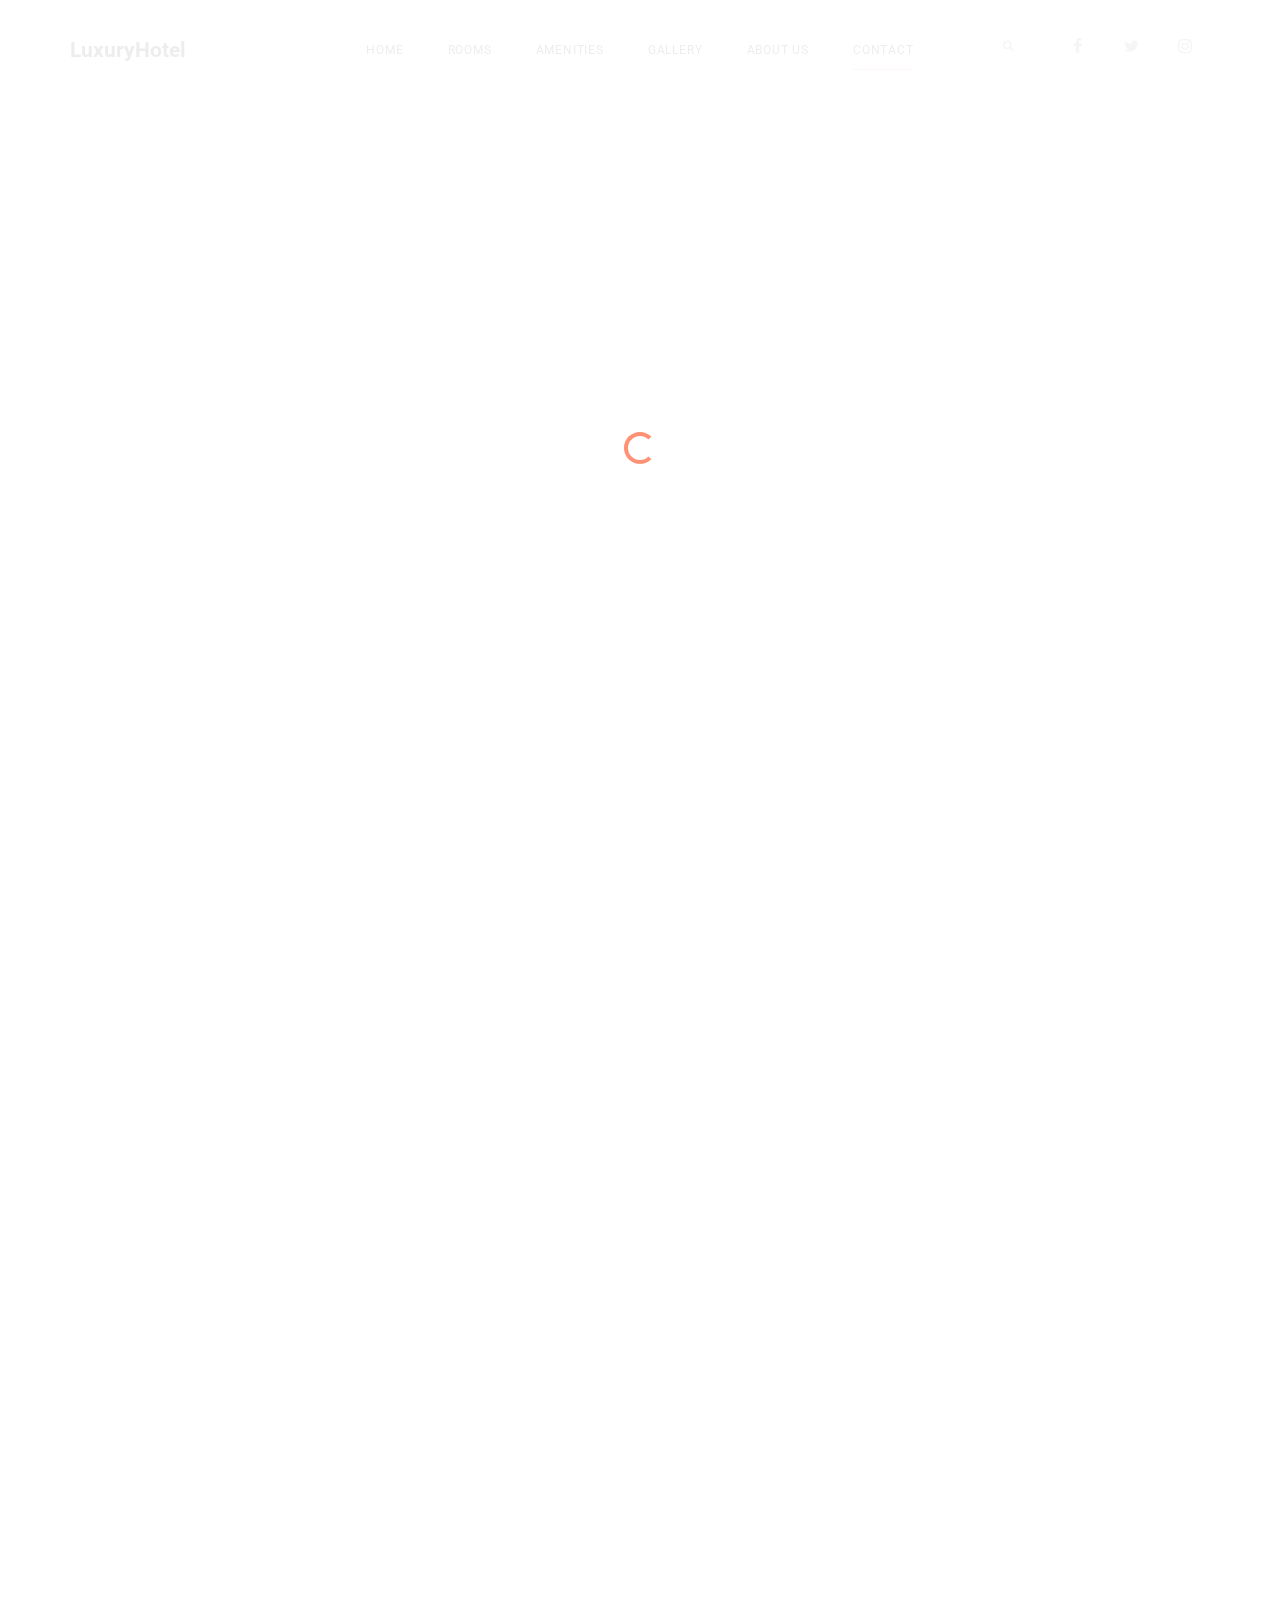
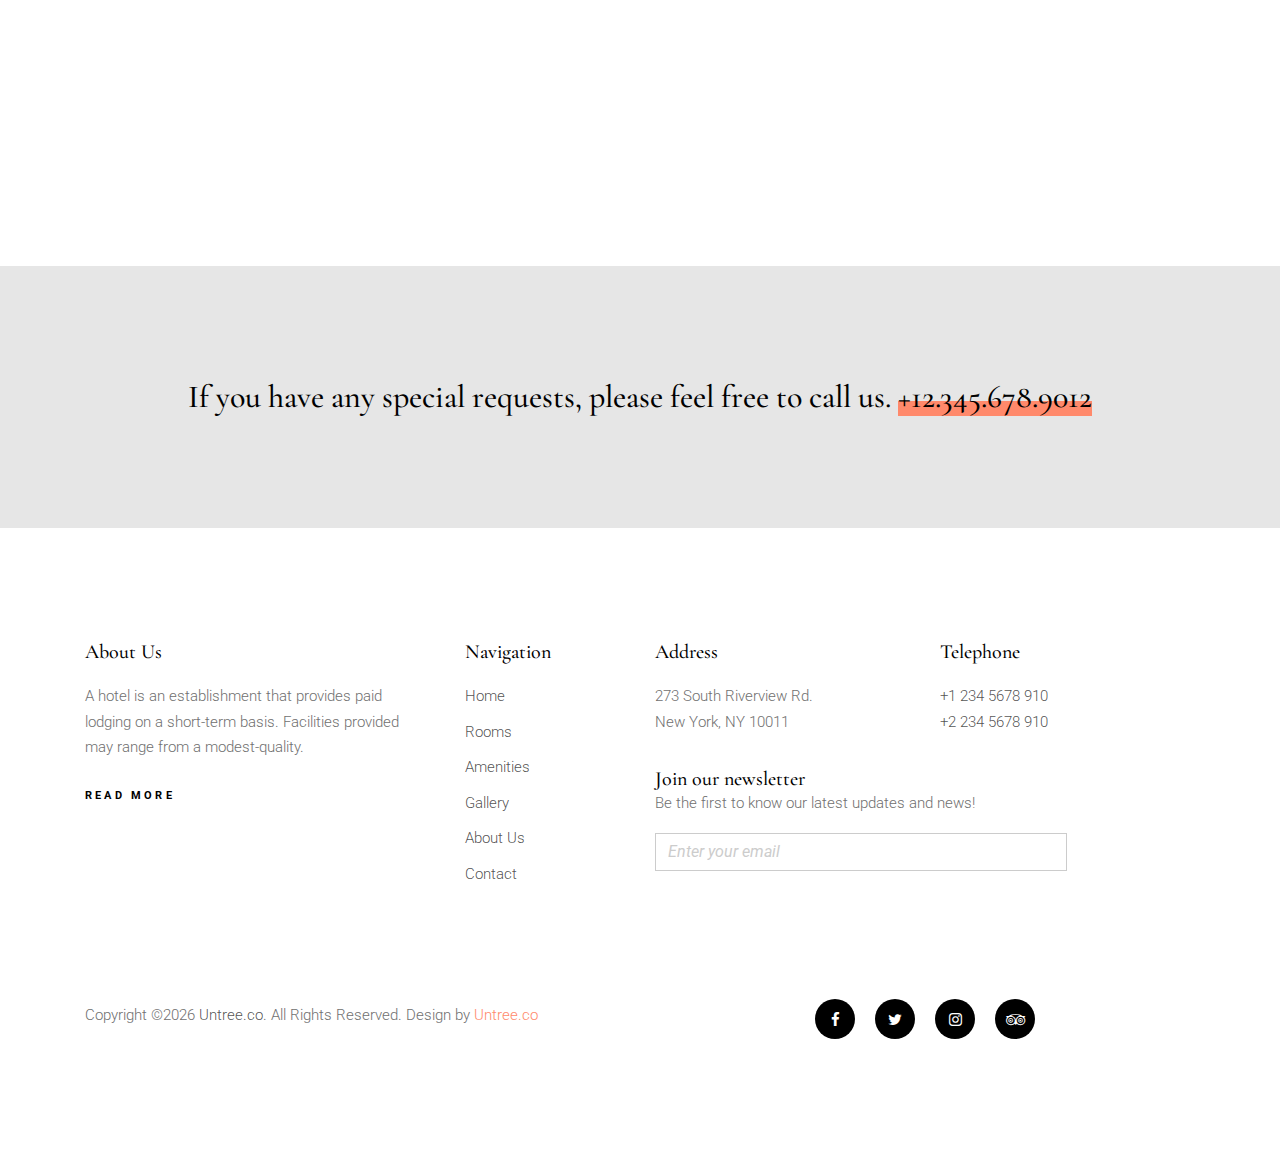
<file: contact.html>
<!-- /*
* Template Name: LuxuryHotel
* Template Author: Untree.co
* Tempalte URI: https://untree.co/
* License: https://creativecommons.org/licenses/by/3.0/
*/ -->
<!doctype html>
<html lang="en">

<head>
  <meta charset="utf-8">
  <meta name="viewport" content="width=device-width, initial-scale=1, shrink-to-fit=no">
  <meta name="author" content="Untree.co">
  <link rel="shortcut icon" href="favicon.png">

  <meta name="description" content="" />
  <meta name="keywords" content="" />

    <link href="https://fonts.googleapis.com/css?family=Cormorant+Garamond:400,500i,700|Roboto:300,400,500,700&display=swap" rel="stylesheet">

    <link rel="stylesheet" href="css/vendor/icomoon/style.css">
    <link rel="stylesheet" href="css/vendor/owl.carousel.min.css">
    <link rel="stylesheet" href="css/vendor/aos.css">
    <link rel="stylesheet" href="css/vendor/animate.min.css">
    <link rel="stylesheet" href="css/vendor/bootstrap.css">
    <link rel="stylesheet" href="css/vendor/jquery.fancybox.min.css">

    <!-- Theme Style -->
    <link rel="stylesheet" href="css/style.css">

    <title>LuxuryHotel Free HTML Template by Untree.co</title>
  </head>
  <body>
    
    <div id="untree_co--overlayer"></div>
    <div class="loader">
      <div class="spinner-border text-primary" role="status">
        <span class="sr-only">Loading...</span>
      </div>
    </div>

    
    <nav class="untree_co--site-mobile-menu">
      <div class="close-wrap d-flex">
        <a href="#" class="d-flex ml-auto js-menu-toggle">
          <span class="close-label">Close</span>
          <div class="close-times">
            <span class="bar1"></span>
            <span class="bar2"></span>
          </div>
        </a>
      </div>
      <div class="site-mobile-inner"></div>
    </nav>


    <div class="untree_co--site-wrap">

      <nav class="untree_co--site-nav dark js-sticky-nav">
        <div class="container d-flex align-items-center">
          <div class="logo-wrap">
            <a href="index.html" class="untree_co--site-logo">LuxuryHotel</a>
          </div>
          <div class="site-nav-ul-wrap text-center d-none d-lg-block">
            <ul class="site-nav-ul js-clone-nav">
              <li><a href="index.html">Home</a></li>
              <li class="has-children">
                <a href="rooms.html">Rooms</a>
                <ul class="dropdown">
                  <li class="has-children">
                    <a href="#">King Bedroom</a>
                    <ul class="dropdown">
                      <li>
                        <a href="#">King Bedroom</a>
                      </li>
                      <li>
                        <a href="#">Queen &amp; Double Bedroom</a>
                      </li>
                      <li>
                        <a href="#">Le Voila Suite</a>
                      </li>
                    </ul>
                  </li>
                  <li>
                    <a href="#">Queen &amp; Double Bedroom</a>
                  </li>
                  <li>
                    <a href="#">Le Voila Suite</a>
                  </li>
                </ul>
              </li>
              <li><a href="amenities.html">Amenities</a></li>
              <li><a href="gallery.html">Gallery</a></li>
              <li><a href="about.html">About Us</a></li>
              <li class="active"><a href="contact.html">Contact</a></li>
            </ul>
          </div>
          <div class="icons-wrap text-md-right">

            <ul class="icons-top d-none d-lg-block">
              <li class="mr-4">
                <a href="#" class="js-search-toggle"><span class="icon-search2"></span></a>
              </li>
              <li>
                <a href="#"><span class="icon-facebook"></span></a>
              </li>
              <li>
                <a href="#"><span class="icon-twitter"></span></a>
              </li>
              <li>
                <a href="#"><span class="icon-instagram"></span></a>
              </li>
            </ul>

            <!-- Mobile Toggle -->
            <a href="#" class="d-block d-lg-none burger js-menu-toggle" data-toggle="collapse" data-target="#main-navbar">
              <span></span>
            </a>
          </div>
        </div>
      </nav>

      <main class="untree_co--site-main">
        

        <div class="untree_co--site-hero inner-page bg-light" style="background-color: #fff;">
          <div class="container">
            <div class="row align-items-center">
              <div class="col-md-9">
                <div class="site-hero-contents" data-aos="fade-up">
                  <h1 class="hero-heading">Contact Us</h1>
                  <div class="sub-text w-75">
                    <p>Facilities provided may range from a modest-quality mattress in a small room to large suites with bigger.</p>
                  </div>
                </div>
              </div>
            </div>
          </div>
        </div>
        
        <div class="untree_co--site-section">
          <div class="container">
            
              <div class="row">
                <div class="col-12" data-aos="fade-up">
                  <h2 class="display-4 mb-5">Fill the form</h2>
                </div>
                <div class="col-md-6 mb-5 mb-md-0" data-aos="fade-up" data-aos-delay="100">
                  
                  <form action="#">
                    <div class="form-group">
                      <label for="name">Your Name *</label>
                      <input type="text" class="form-control" id="name">
                    </div>
                    <div class="form-group">
                      <label for="email2">Your Email *</label>
                      <input type="text" class="form-control" id="email2">
                    </div>
                    <div class="form-group">
                      <label for="subject">Subject</label>
                      <input type="text" class="form-control" id="subject">
                    </div>
                    <div class="form-group">
                      <label for="message">Message *</label>
                      <textarea name="message" class="form-control" id="message" cols="30" rows="10"></textarea>
                    </div>
                    <div class="form-group">
                      <input type="submit" value="Send" class="btn btn-black px-5 text-white">
                    </div>
                  </form>
                </div>
                <div class="col-md-4 ml-auto"  data-aos="fade-up" data-aos-delay="200">
                  <div class="media-29190">
                    <span class="label">Email</span>
                    <p><a href="#">info@Untree.co</a></p>
                  </div>
                  <div class="media-29190">
                    <span class="label">Phone</span>
                    <p><a href="#">+30 931 3829 399</a></p>
                  </div>
                  <div class="media-29190">
                    <span class="label">Address</span>
                    <p>273 South Riverview Rd. New York, NY 10011</p>
                  </div>
                  <div class="media-29190">
                    <span class="label">Social</span>
                    <ul class="icons-top icons-dark">
                      <li>
                        <a href="#"><span class="icon-facebook"></span></a>
                      </li>
                      <li>
                        <a href="#"><span class="icon-twitter"></span></a>
                      </li>
                      <li>
                        <a href="#"><span class="icon-instagram"></span></a>
                      </li>
                      <li>
                        <a href="#"><span class="icon-tripadvisor"></span></a>
                      </li>
                    </ul>
                  </div>
                </div>

              </div>
            
          </div>
        </div>

        <div class="untree_co--site-section py-5 bg-body-darker cta">
          <div class="container">
            <div class="row">
              <div class="col-12 text-center">
                <h3 class="m-0 p-0">If you have any special requests, please feel free to call us. <a href="tel://+123456789012">+12.345.678.9012</a></h3>
              </div>
            </div>
          </div>
        </div>

      </main>
      <footer class="untree_co--site-footer">

        <div class="container">
          <div class="row">
            <div class="col-md-4 pr-md-5">
              <h3>About Us</h3>
              <p>A hotel is an establishment that provides paid lodging on a short-term basis. Facilities provided may range from a modest-quality.</p>
              <p><a href="#" class="readmore">Read more</a></p>
            </div>
            <div class="col-md-8 ml-auto">
              <div class="row">
                <div class="col-md-3">
                  <h3>Navigation</h3>
                  <ul class="list-unstyled">
                    <li><a href="#">Home</a></li>
                    <li><a href="#">Rooms</a></li>
                    <li><a href="#">Amenities</a></li>
                    <li><a href="#">Gallery</a></li>
                    <li><a href="#">About Us</a></li>
                    <li><a href="#">Contact</a></li>
                  </ul>
                </div>
                <div class="col-md-9 ml-auto">
                  <div class="row mb-3">
                    <div class="col-md-6">
                      <h3>Address</h3>
                      <address>273 South Riverview Rd. <br> New York, NY 10011</address>
                    </div>
                    <div class="col-md-6">
                      <h3>Telephone</h3>
                      <p>
                        <a href="#">+1 234 5678 910</a> <br>
                        <a href="#">+2 234 5678 910</a>
                      </p>
                    </div>
                  </div>

                  <h3 class="mb-0">Join our newsletter</h3>
                  <p>Be the first to know our latest updates and news!</p>
                  <form action="#" method="" class="form-subscribe">
                    <div class="form-group d-flex">
                      <input type="email" class="form-control mr-2" placeholder="Enter your email">
                      <input type="submit" value="Subscribe" class="btn btn-black px-4 text-white">
                    </div>
                  </form>
                </div>
                
              </div>
            </div>
          </div>
          <div class="row mt-5 pt-5 align-items-center">
            <div class="col-md-6 text-md-left">
              <!-- Link back to Untree.co can't be removed. Template is licensed under CC BY 3.0. If you purchased a license you can remove this. -->
              <p>
                Copyright &copy;<script>document.write(new Date().getFullYear());</script> <a href="index.html">Untree.co</a>. All Rights Reserved. Design by <a href="https://untree.co/" target="_blank" class="text-primary">Untree.co</a>
              </p>
            <!-- Link back to Untree.co can't be removed. Template is licensed under CC BY 3.0. If you purchased a license you can remove this. -->
            </div>
            <div class="col-md-6 text-md-right">
              <ul class="icons-top icons-dark">
              <li>
                <a href="#"><span class="icon-facebook"></span></a>
              </li>
              <li>
                <a href="#"><span class="icon-twitter"></span></a>
              </li>
              <li>
                <a href="#"><span class="icon-instagram"></span></a>
              </li>
              <li>
                <a href="#"><span class="icon-tripadvisor"></span></a>
              </li>
            </ul>

            </div>
          </div>
        </div>
        
      </footer>
    </div>
    <!-- Search -->
    <div class="search-wrap">
      <a href="#" class="close-search js-search-toggle">
        <span>Close</span>
      </a>
      <div class="container">
        <div class="row justify-content-center align-items-center text-center">
          <div class="col-md-12">
            <form action="#">
              <input type="search" name="s" id="s" placeholder="Type a keyword and hit enter..."  autocomplete="false">
            </form>    
          </div>
        </div>
      </div>
    </div>

    <script src="js/vendor/jquery-3.3.1.min.js"></script>
    <script src="js/vendor/popper.min.js"></script>
    <script src="js/vendor/bootstrap.min.js"></script>

    <script src="js/vendor/owl.carousel.min.js"></script>
    
    <script src="js/vendor/jarallax.min.js"></script>
    <script src="js/vendor/jarallax-element.min.js"></script>
    <script src="js/vendor/ofi.min.js"></script>

    <script src="js/vendor/aos.js"></script>

    <script src="js/vendor/jquery.lettering.js"></script>
    <script src="js/vendor/jquery.sticky.js"></script>

    <script src="js/vendor/jquery.fancybox.min.js"></script>

    <script src="js/vendor/TweenMax.min.js"></script>
    <script src="js/vendor/ScrollMagic.min.js"></script>
    <script src="js/vendor/scrollmagic.animation.gsap.min.js"></script>
    <script src="js/vendor/debug.addIndicators.min.js"></script>


    <script src="js/main.js"></script>
  </body>
</html>
</file>
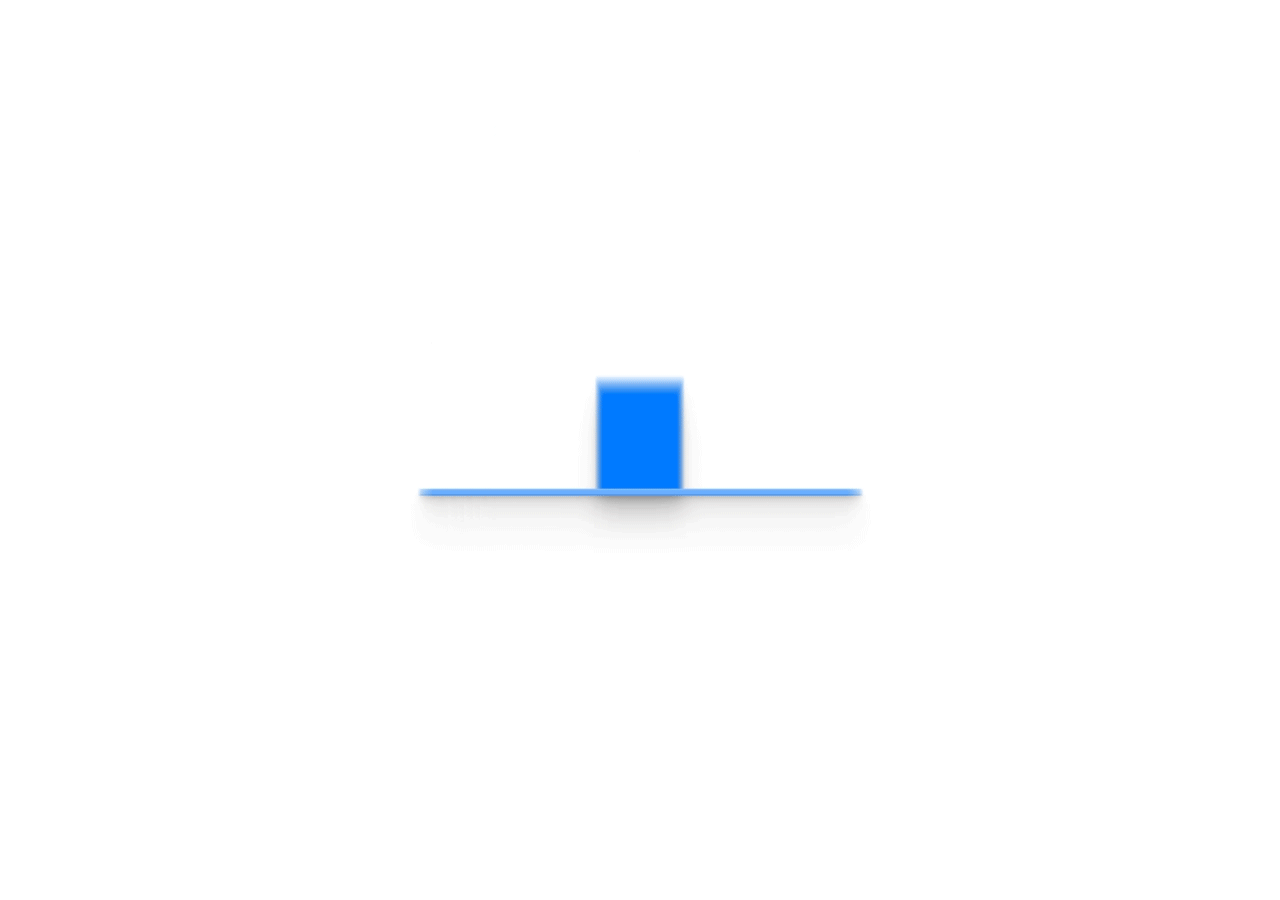
<file: src/static/main-page.html>
<!DOCTYPE html>
<html lang="en">
<head>
    <meta charset="UTF-8">
    <meta name="viewport" content="width=device-width, initial-scale=1.0">
    <title>Document</title>
    <link rel="stylesheet" href="/src/style/main-page.css">
</head>
<body>
    <img src="/Images/hotel.gif">
</body>
</html>
</file>
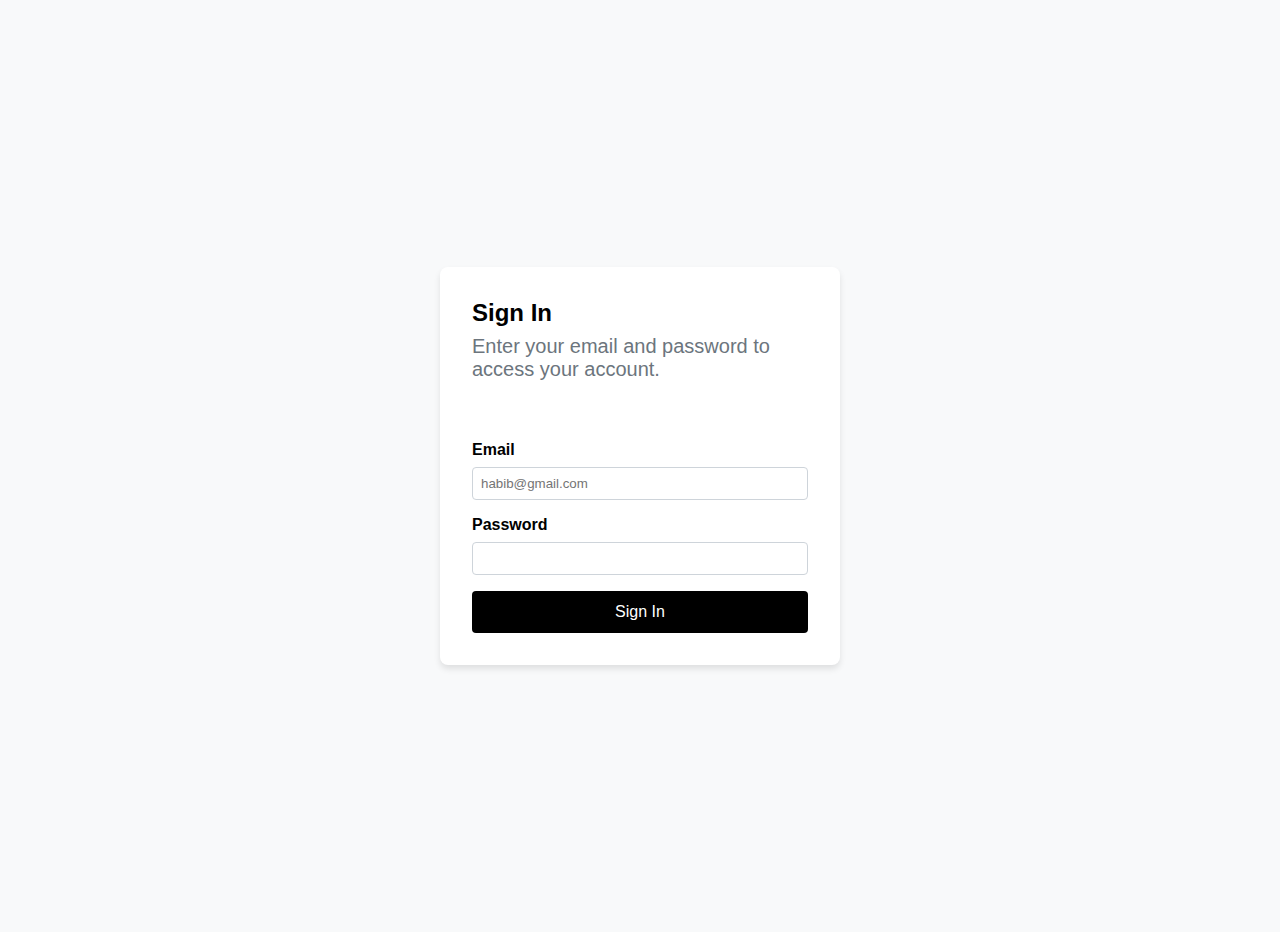
<file: src/static/sign-in-page.html>
<!DOCTYPE html>
<html lang="en">
<head>
  <meta charset="UTF-8">
  <meta name="viewport" content="width=device-width, initial-scale=1.0">
  <title>Sign In</title>
<link rel="stylesheet" href="/src/style/sign-in-page.css">
</head>
<body>
  <div class="container">
    <div class="card">
      <div class="card-header">
        <h2>Sign In</h2>
        <p>Enter your email and password to access your account.</p>
      </div>
      <div class="card-content">
        <div class="form-group">
          <label for="email">Email</label>
          <input id="email" type="email" placeholder="habib@gmail.com" />
        </div>
        <div class="form-group">
          <label for="password">Password</label>
          <input id="password" type="password" />
        </div>
        <button type="submit">Sign In</button>
      </div>
    </div>
  </div>
</body>
</html>
</file>
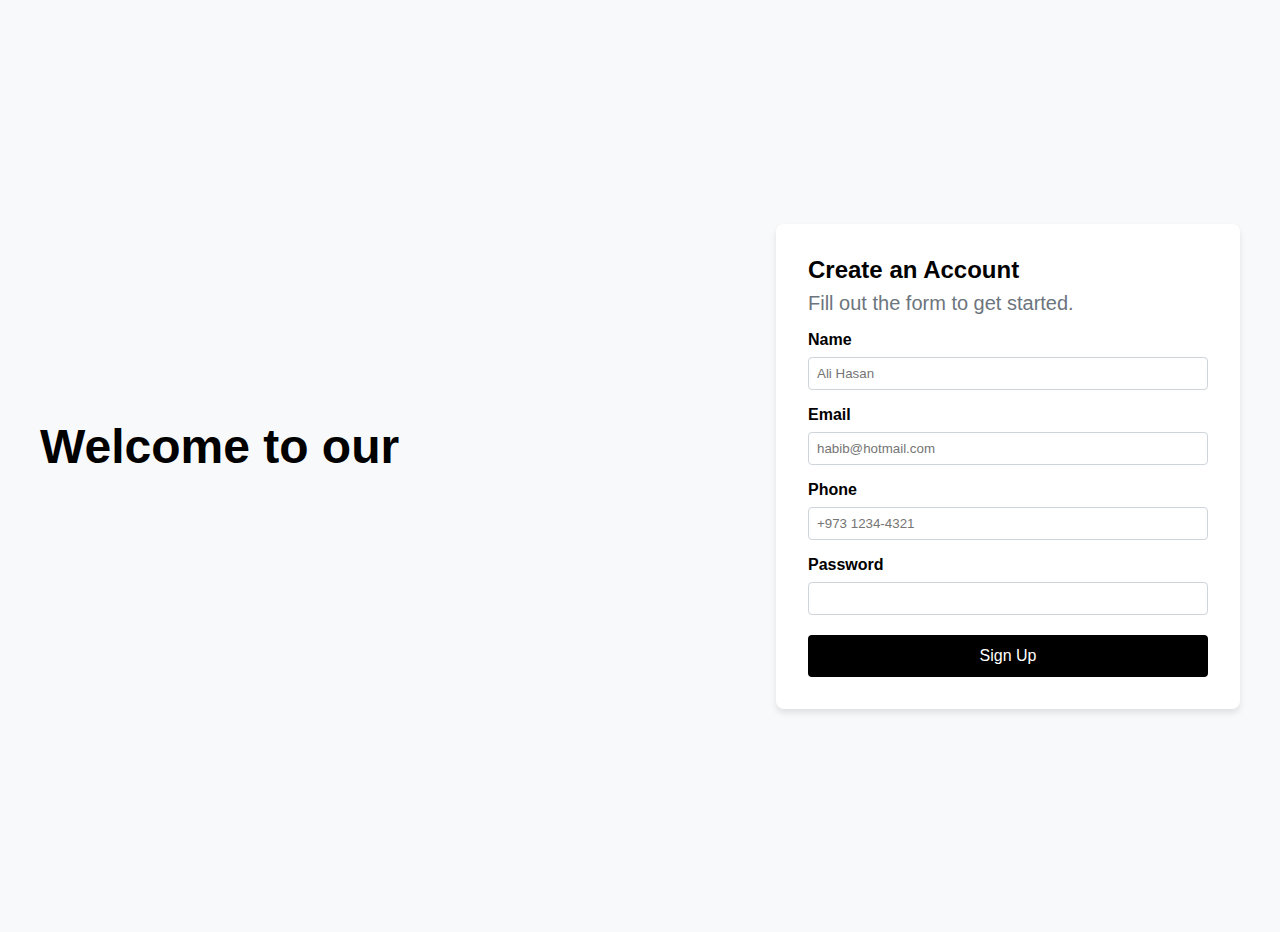
<file: src/static/sign-up-page.html>
<!DOCTYPE html>
<html lang="en">
<head>
  <meta charset="UTF-8">
  <meta name="viewport" content="width=device-width, initial-scale=1.0">
  <title>Hotel Booking</title>
  <link rel="stylesheet" href="/src/style/sign-up-page.css">
</head>
<body>
  <div class="container">
    <div class="intro">
        <h1 id="demo"></h1>
        <p id="demo2"></p> 
    </div>
    <div class="card">
      <div class="card-header">
        <h2>Create an Account</h2>
        <p>Fill out the form to get started.</p>
      </div>
      <div class="card-content">
        <div class="form-group">
          <label for="name">Name</label>
          <input id="name" type="text" placeholder="Ali Hasan" />
        </div>
        <div class="form-group">
          <label for="email">Email</label>
          <input id="email" type="email" placeholder="habib@hotmail.com" />
        </div>
        <div class="form-group">
          <label for="phone">Phone</label>
          <input id="phone" type="tel" placeholder="+973 1234-4321" />
        </div>
        <div class="form-group">
          <label for="password">Password</label>
          <input id="password" type="password" />
        </div>
      </div>
      <div class="card-footer">
        <button type="submit">Sign Up</button>
      </div>
    </div>
  </div>


  <script>
    function typeWriter(elementId, text, speed, callback) {
      var i = 0;
      function type() {
        if (i < text.length) {
          document.getElementById(elementId).innerHTML += text.charAt(i);
          i++;
          setTimeout(type, speed);
        } else if (callback) {
          callback();
        }
      }
      type();
    }

    window.onload = function() {
      typeWriter('demo', 'Welcome to our Hotel.', 50, function() {
        typeWriter('demo2', 'Join our community and enjoy our world-class hospitality.', 50);
      });
    }
  </script>
</body></body>
</html>
</file>
<file: css/vendor/icomoon/style.css>
@font-face {
  font-family: 'icomoon';
  src:  url('fonts/icomoon.eot?10si43');
  src:  url('fonts/icomoon.eot?10si43#iefix') format('embedded-opentype'),
    url('fonts/icomoon.ttf?10si43') format('truetype'),
    url('fonts/icomoon.woff?10si43') format('woff'),
    url('fonts/icomoon.svg?10si43#icomoon') format('svg');
  font-weight: normal;
  font-style: normal;
}

[class^="icon-"], [class*=" icon-"] {
  /* use !important to prevent issues with browser extensions that change fonts */
  font-family: 'icomoon' !important;
  speak: none;
  font-style: normal;
  font-weight: normal;
  font-variant: normal;
  text-transform: none;
  line-height: 1;

  /* Better Font Rendering =========== */
  -webkit-font-smoothing: antialiased;
  -moz-osx-font-smoothing: grayscale;
}

.icon-asterisk:before {
  content: "\f069";
}
.icon-plus:before {
  content: "\f067";
}
.icon-question:before {
  content: "\f128";
}
.icon-minus:before {
  content: "\f068";
}
.icon-glass:before {
  content: "\f000";
}
.icon-music:before {
  content: "\f001";
}
.icon-search:before {
  content: "\f002";
}
.icon-envelope-o:before {
  content: "\f003";
}
.icon-heart:before {
  content: "\f004";
}
.icon-star:before {
  content: "\f005";
}
.icon-star-o:before {
  content: "\f006";
}
.icon-user:before {
  content: "\f007";
}
.icon-film:before {
  content: "\f008";
}
.icon-th-large:before {
  content: "\f009";
}
.icon-th:before {
  content: "\f00a";
}
.icon-th-list:before {
  content: "\f00b";
}
.icon-check:before {
  content: "\f00c";
}
.icon-close:before {
  content: "\f00d";
}
.icon-remove:before {
  content: "\f00d";
}
.icon-times:before {
  content: "\f00d";
}
.icon-search-plus:before {
  content: "\f00e";
}
.icon-search-minus:before {
  content: "\f010";
}
.icon-power-off:before {
  content: "\f011";
}
.icon-signal:before {
  content: "\f012";
}
.icon-cog:before {
  content: "\f013";
}
.icon-gear:before {
  content: "\f013";
}
.icon-trash-o:before {
  content: "\f014";
}
.icon-home:before {
  content: "\f015";
}
.icon-file-o:before {
  content: "\f016";
}
.icon-clock-o:before {
  content: "\f017";
}
.icon-road:before {
  content: "\f018";
}
.icon-download:before {
  content: "\f019";
}
.icon-arrow-circle-o-down:before {
  content: "\f01a";
}
.icon-arrow-circle-o-up:before {
  content: "\f01b";
}
.icon-inbox:before {
  content: "\f01c";
}
.icon-play-circle-o:before {
  content: "\f01d";
}
.icon-repeat:before {
  content: "\f01e";
}
.icon-rotate-right:before {
  content: "\f01e";
}
.icon-refresh:before {
  content: "\f021";
}
.icon-list-alt:before {
  content: "\f022";
}
.icon-lock:before {
  content: "\f023";
}
.icon-flag:before {
  content: "\f024";
}
.icon-headphones:before {
  content: "\f025";
}
.icon-volume-off:before {
  content: "\f026";
}
.icon-volume-down:before {
  content: "\f027";
}
.icon-volume-up:before {
  content: "\f028";
}
.icon-qrcode:before {
  content: "\f029";
}
.icon-barcode:before {
  content: "\f02a";
}
.icon-tag:before {
  content: "\f02b";
}
.icon-tags:before {
  content: "\f02c";
}
.icon-book:before {
  content: "\f02d";
}
.icon-bookmark:before {
  content: "\f02e";
}
.icon-print:before {
  content: "\f02f";
}
.icon-camera:before {
  content: "\f030";
}
.icon-font:before {
  content: "\f031";
}
.icon-bold:before {
  content: "\f032";
}
.icon-italic:before {
  content: "\f033";
}
.icon-text-height:before {
  content: "\f034";
}
.icon-text-width:before {
  content: "\f035";
}
.icon-align-left:before {
  content: "\f036";
}
.icon-align-center:before {
  content: "\f037";
}
.icon-align-right:before {
  content: "\f038";
}
.icon-align-justify:before {
  content: "\f039";
}
.icon-list:before {
  content: "\f03a";
}
.icon-dedent:before {
  content: "\f03b";
}
.icon-outdent:before {
  content: "\f03b";
}
.icon-indent:before {
  content: "\f03c";
}
.icon-video-camera:before {
  content: "\f03d";
}
.icon-image:before {
  content: "\f03e";
}
.icon-photo:before {
  content: "\f03e";
}
.icon-picture-o:before {
  content: "\f03e";
}
.icon-pencil:before {
  content: "\f040";
}
.icon-map-marker:before {
  content: "\f041";
}
.icon-adjust:before {
  content: "\f042";
}
.icon-tint:before {
  content: "\f043";
}
.icon-edit:before {
  content: "\f044";
}
.icon-pencil-square-o:before {
  content: "\f044";
}
.icon-share-square-o:before {
  content: "\f045";
}
.icon-check-square-o:before {
  content: "\f046";
}
.icon-arrows:before {
  content: "\f047";
}
.icon-step-backward:before {
  content: "\f048";
}
.icon-fast-backward:before {
  content: "\f049";
}
.icon-backward:before {
  content: "\f04a";
}
.icon-play:before {
  content: "\f04b";
}
.icon-pause:before {
  content: "\f04c";
}
.icon-stop:before {
  content: "\f04d";
}
.icon-forward:before {
  content: "\f04e";
}
.icon-fast-forward:before {
  content: "\f050";
}
.icon-step-forward:before {
  content: "\f051";
}
.icon-eject:before {
  content: "\f052";
}
.icon-chevron-left:before {
  content: "\f053";
}
.icon-chevron-right:before {
  content: "\f054";
}
.icon-plus-circle:before {
  content: "\f055";
}
.icon-minus-circle:before {
  content: "\f056";
}
.icon-times-circle:before {
  content: "\f057";
}
.icon-check-circle:before {
  content: "\f058";
}
.icon-question-circle:before {
  content: "\f059";
}
.icon-info-circle:before {
  content: "\f05a";
}
.icon-crosshairs:before {
  content: "\f05b";
}
.icon-times-circle-o:before {
  content: "\f05c";
}
.icon-check-circle-o:before {
  content: "\f05d";
}
.icon-ban:before {
  content: "\f05e";
}
.icon-arrow-left:before {
  content: "\f060";
}
.icon-arrow-right:before {
  content: "\f061";
}
.icon-arrow-up:before {
  content: "\f062";
}
.icon-arrow-down:before {
  content: "\f063";
}
.icon-mail-forward:before {
  content: "\f064";
}
.icon-share:before {
  content: "\f064";
}
.icon-expand:before {
  content: "\f065";
}
.icon-compress:before {
  content: "\f066";
}
.icon-exclamation-circle:before {
  content: "\f06a";
}
.icon-gift:before {
  content: "\f06b";
}
.icon-leaf:before {
  content: "\f06c";
}
.icon-fire:before {
  content: "\f06d";
}
.icon-eye:before {
  content: "\f06e";
}
.icon-eye-slash:before {
  content: "\f070";
}
.icon-exclamation-triangle:before {
  content: "\f071";
}
.icon-warning:before {
  content: "\f071";
}
.icon-plane:before {
  content: "\f072";
}
.icon-calendar:before {
  content: "\f073";
}
.icon-random:before {
  content: "\f074";
}
.icon-comment:before {
  content: "\f075";
}
.icon-magnet:before {
  content: "\f076";
}
.icon-chevron-up:before {
  content: "\f077";
}
.icon-chevron-down:before {
  content: "\f078";
}
.icon-retweet:before {
  content: "\f079";
}
.icon-shopping-cart:before {
  content: "\f07a";
}
.icon-folder:before {
  content: "\f07b";
}
.icon-folder-open:before {
  content: "\f07c";
}
.icon-arrows-v:before {
  content: "\f07d";
}
.icon-arrows-h:before {
  content: "\f07e";
}
.icon-bar-chart:before {
  content: "\f080";
}
.icon-bar-chart-o:before {
  content: "\f080";
}
.icon-twitter-square:before {
  content: "\f081";
}
.icon-facebook-square:before {
  content: "\f082";
}
.icon-camera-retro:before {
  content: "\f083";
}
.icon-key:before {
  content: "\f084";
}
.icon-cogs:before {
  content: "\f085";
}
.icon-gears:before {
  content: "\f085";
}
.icon-comments:before {
  content: "\f086";
}
.icon-thumbs-o-up:before {
  content: "\f087";
}
.icon-thumbs-o-down:before {
  content: "\f088";
}
.icon-star-half:before {
  content: "\f089";
}
.icon-heart-o:before {
  content: "\f08a";
}
.icon-sign-out:before {
  content: "\f08b";
}
.icon-linkedin-square:before {
  content: "\f08c";
}
.icon-thumb-tack:before {
  content: "\f08d";
}
.icon-external-link:before {
  content: "\f08e";
}
.icon-sign-in:before {
  content: "\f090";
}
.icon-trophy:before {
  content: "\f091";
}
.icon-github-square:before {
  content: "\f092";
}
.icon-upload:before {
  content: "\f093";
}
.icon-lemon-o:before {
  content: "\f094";
}
.icon-phone:before {
  content: "\f095";
}
.icon-square-o:before {
  content: "\f096";
}
.icon-bookmark-o:before {
  content: "\f097";
}
.icon-phone-square:before {
  content: "\f098";
}
.icon-twitter:before {
  content: "\f099";
}
.icon-facebook:before {
  content: "\f09a";
}
.icon-facebook-f:before {
  content: "\f09a";
}
.icon-github:before {
  content: "\f09b";
}
.icon-unlock:before {
  content: "\f09c";
}
.icon-credit-card:before {
  content: "\f09d";
}
.icon-feed:before {
  content: "\f09e";
}
.icon-rss:before {
  content: "\f09e";
}
.icon-hdd-o:before {
  content: "\f0a0";
}
.icon-bullhorn:before {
  content: "\f0a1";
}
.icon-bell-o:before {
  content: "\f0a2";
}
.icon-certificate:before {
  content: "\f0a3";
}
.icon-hand-o-right:before {
  content: "\f0a4";
}
.icon-hand-o-left:before {
  content: "\f0a5";
}
.icon-hand-o-up:before {
  content: "\f0a6";
}
.icon-hand-o-down:before {
  content: "\f0a7";
}
.icon-arrow-circle-left:before {
  content: "\f0a8";
}
.icon-arrow-circle-right:before {
  content: "\f0a9";
}
.icon-arrow-circle-up:before {
  content: "\f0aa";
}
.icon-arrow-circle-down:before {
  content: "\f0ab";
}
.icon-globe:before {
  content: "\f0ac";
}
.icon-wrench:before {
  content: "\f0ad";
}
.icon-tasks:before {
  content: "\f0ae";
}
.icon-filter:before {
  content: "\f0b0";
}
.icon-briefcase:before {
  content: "\f0b1";
}
.icon-arrows-alt:before {
  content: "\f0b2";
}
.icon-group:before {
  content: "\f0c0";
}
.icon-users:before {
  content: "\f0c0";
}
.icon-chain:before {
  content: "\f0c1";
}
.icon-link:before {
  content: "\f0c1";
}
.icon-cloud:before {
  content: "\f0c2";
}
.icon-flask:before {
  content: "\f0c3";
}
.icon-cut:before {
  content: "\f0c4";
}
.icon-scissors:before {
  content: "\f0c4";
}
.icon-copy:before {
  content: "\f0c5";
}
.icon-files-o:before {
  content: "\f0c5";
}
.icon-paperclip:before {
  content: "\f0c6";
}
.icon-floppy-o:before {
  content: "\f0c7";
}
.icon-save:before {
  content: "\f0c7";
}
.icon-square:before {
  content: "\f0c8";
}
.icon-bars:before {
  content: "\f0c9";
}
.icon-navicon:before {
  content: "\f0c9";
}
.icon-reorder:before {
  content: "\f0c9";
}
.icon-list-ul:before {
  content: "\f0ca";
}
.icon-list-ol:before {
  content: "\f0cb";
}
.icon-strikethrough:before {
  content: "\f0cc";
}
.icon-underline:before {
  content: "\f0cd";
}
.icon-table:before {
  content: "\f0ce";
}
.icon-magic:before {
  content: "\f0d0";
}
.icon-truck:before {
  content: "\f0d1";
}
.icon-pinterest:before {
  content: "\f0d2";
}
.icon-pinterest-square:before {
  content: "\f0d3";
}
.icon-google-plus-square:before {
  content: "\f0d4";
}
.icon-google-plus:before {
  content: "\f0d5";
}
.icon-money:before {
  content: "\f0d6";
}
.icon-caret-down:before {
  content: "\f0d7";
}
.icon-caret-up:before {
  content: "\f0d8";
}
.icon-caret-left:before {
  content: "\f0d9";
}
.icon-caret-right:before {
  content: "\f0da";
}
.icon-columns:before {
  content: "\f0db";
}
.icon-sort:before {
  content: "\f0dc";
}
.icon-unsorted:before {
  content: "\f0dc";
}
.icon-sort-desc:before {
  content: "\f0dd";
}
.icon-sort-down:before {
  content: "\f0dd";
}
.icon-sort-asc:before {
  content: "\f0de";
}
.icon-sort-up:before {
  content: "\f0de";
}
.icon-envelope:before {
  content: "\f0e0";
}
.icon-linkedin:before {
  content: "\f0e1";
}
.icon-rotate-left:before {
  content: "\f0e2";
}
.icon-undo:before {
  content: "\f0e2";
}
.icon-gavel:before {
  content: "\f0e3";
}
.icon-legal:before {
  content: "\f0e3";
}
.icon-dashboard:before {
  content: "\f0e4";
}
.icon-tachometer:before {
  content: "\f0e4";
}
.icon-comment-o:before {
  content: "\f0e5";
}
.icon-comments-o:before {
  content: "\f0e6";
}
.icon-bolt:before {
  content: "\f0e7";
}
.icon-flash:before {
  content: "\f0e7";
}
.icon-sitemap:before {
  content: "\f0e8";
}
.icon-umbrella:before {
  content: "\f0e9";
}
.icon-clipboard:before {
  content: "\f0ea";
}
.icon-paste:before {
  content: "\f0ea";
}
.icon-lightbulb-o:before {
  content: "\f0eb";
}
.icon-exchange:before {
  content: "\f0ec";
}
.icon-cloud-download:before {
  content: "\f0ed";
}
.icon-cloud-upload:before {
  content: "\f0ee";
}
.icon-user-md:before {
  content: "\f0f0";
}
.icon-stethoscope:before {
  content: "\f0f1";
}
.icon-suitcase:before {
  content: "\f0f2";
}
.icon-bell:before {
  content: "\f0f3";
}
.icon-coffee:before {
  content: "\f0f4";
}
.icon-cutlery:before {
  content: "\f0f5";
}
.icon-file-text-o:before {
  content: "\f0f6";
}
.icon-building-o:before {
  content: "\f0f7";
}
.icon-hospital-o:before {
  content: "\f0f8";
}
.icon-ambulance:before {
  content: "\f0f9";
}
.icon-medkit:before {
  content: "\f0fa";
}
.icon-fighter-jet:before {
  content: "\f0fb";
}
.icon-beer:before {
  content: "\f0fc";
}
.icon-h-square:before {
  content: "\f0fd";
}
.icon-plus-square:before {
  content: "\f0fe";
}
.icon-angle-double-left:before {
  content: "\f100";
}
.icon-angle-double-right:before {
  content: "\f101";
}
.icon-angle-double-up:before {
  content: "\f102";
}
.icon-angle-double-down:before {
  content: "\f103";
}
.icon-angle-left:before {
  content: "\f104";
}
.icon-angle-right:before {
  content: "\f105";
}
.icon-angle-up:before {
  content: "\f106";
}
.icon-angle-down:before {
  content: "\f107";
}
.icon-desktop:before {
  content: "\f108";
}
.icon-laptop:before {
  content: "\f109";
}
.icon-tablet:before {
  content: "\f10a";
}
.icon-mobile:before {
  content: "\f10b";
}
.icon-mobile-phone:before {
  content: "\f10b";
}
.icon-circle-o:before {
  content: "\f10c";
}
.icon-quote-left:before {
  content: "\f10d";
}
.icon-quote-right:before {
  content: "\f10e";
}
.icon-spinner:before {
  content: "\f110";
}
.icon-circle:before {
  content: "\f111";
}
.icon-mail-reply:before {
  content: "\f112";
}
.icon-reply:before {
  content: "\f112";
}
.icon-github-alt:before {
  content: "\f113";
}
.icon-folder-o:before {
  content: "\f114";
}
.icon-folder-open-o:before {
  content: "\f115";
}
.icon-smile-o:before {
  content: "\f118";
}
.icon-frown-o:before {
  content: "\f119";
}
.icon-meh-o:before {
  content: "\f11a";
}
.icon-gamepad:before {
  content: "\f11b";
}
.icon-keyboard-o:before {
  content: "\f11c";
}
.icon-flag-o:before {
  content: "\f11d";
}
.icon-flag-checkered:before {
  content: "\f11e";
}
.icon-terminal:before {
  content: "\f120";
}
.icon-code:before {
  content: "\f121";
}
.icon-mail-reply-all:before {
  content: "\f122";
}
.icon-reply-all:before {
  content: "\f122";
}
.icon-star-half-empty:before {
  content: "\f123";
}
.icon-star-half-full:before {
  content: "\f123";
}
.icon-star-half-o:before {
  content: "\f123";
}
.icon-location-arrow:before {
  content: "\f124";
}
.icon-crop:before {
  content: "\f125";
}
.icon-code-fork:before {
  content: "\f126";
}
.icon-chain-broken:before {
  content: "\f127";
}
.icon-unlink:before {
  content: "\f127";
}
.icon-info:before {
  content: "\f129";
}
.icon-exclamation:before {
  content: "\f12a";
}
.icon-superscript:before {
  content: "\f12b";
}
.icon-subscript:before {
  content: "\f12c";
}
.icon-eraser:before {
  content: "\f12d";
}
.icon-puzzle-piece:before {
  content: "\f12e";
}
.icon-microphone:before {
  content: "\f130";
}
.icon-microphone-slash:before {
  content: "\f131";
}
.icon-shield:before {
  content: "\f132";
}
.icon-calendar-o:before {
  content: "\f133";
}
.icon-fire-extinguisher:before {
  content: "\f134";
}
.icon-rocket:before {
  content: "\f135";
}
.icon-maxcdn:before {
  content: "\f136";
}
.icon-chevron-circle-left:before {
  content: "\f137";
}
.icon-chevron-circle-right:before {
  content: "\f138";
}
.icon-chevron-circle-up:before {
  content: "\f139";
}
.icon-chevron-circle-down:before {
  content: "\f13a";
}
.icon-html5:before {
  content: "\f13b";
}
.icon-css3:before {
  content: "\f13c";
}
.icon-anchor:before {
  content: "\f13d";
}
.icon-unlock-alt:before {
  content: "\f13e";
}
.icon-bullseye:before {
  content: "\f140";
}
.icon-ellipsis-h:before {
  content: "\f141";
}
.icon-ellipsis-v:before {
  content: "\f142";
}
.icon-rss-square:before {
  content: "\f143";
}
.icon-play-circle:before {
  content: "\f144";
}
.icon-ticket:before {
  content: "\f145";
}
.icon-minus-square:before {
  content: "\f146";
}
.icon-minus-square-o:before {
  content: "\f147";
}
.icon-level-up:before {
  content: "\f148";
}
.icon-level-down:before {
  content: "\f149";
}
.icon-check-square:before {
  content: "\f14a";
}
.icon-pencil-square:before {
  content: "\f14b";
}
.icon-external-link-square:before {
  content: "\f14c";
}
.icon-share-square:before {
  content: "\f14d";
}
.icon-compass:before {
  content: "\f14e";
}
.icon-caret-square-o-down:before {
  content: "\f150";
}
.icon-toggle-down:before {
  content: "\f150";
}
.icon-caret-square-o-up:before {
  content: "\f151";
}
.icon-toggle-up:before {
  content: "\f151";
}
.icon-caret-square-o-right:before {
  content: "\f152";
}
.icon-toggle-right:before {
  content: "\f152";
}
.icon-eur:before {
  content: "\f153";
}
.icon-euro:before {
  content: "\f153";
}
.icon-gbp:before {
  content: "\f154";
}
.icon-dollar:before {
  content: "\f155";
}
.icon-usd:before {
  content: "\f155";
}
.icon-inr:before {
  content: "\f156";
}
.icon-rupee:before {
  content: "\f156";
}
.icon-cny:before {
  content: "\f157";
}
.icon-jpy:before {
  content: "\f157";
}
.icon-rmb:before {
  content: "\f157";
}
.icon-yen:before {
  content: "\f157";
}
.icon-rouble:before {
  content: "\f158";
}
.icon-rub:before {
  content: "\f158";
}
.icon-ruble:before {
  content: "\f158";
}
.icon-krw:before {
  content: "\f159";
}
.icon-won:before {
  content: "\f159";
}
.icon-bitcoin:before {
  content: "\f15a";
}
.icon-btc:before {
  content: "\f15a";
}
.icon-file:before {
  content: "\f15b";
}
.icon-file-text:before {
  content: "\f15c";
}
.icon-sort-alpha-asc:before {
  content: "\f15d";
}
.icon-sort-alpha-desc:before {
  content: "\f15e";
}
.icon-sort-amount-asc:before {
  content: "\f160";
}
.icon-sort-amount-desc:before {
  content: "\f161";
}
.icon-sort-numeric-asc:before {
  content: "\f162";
}
.icon-sort-numeric-desc:before {
  content: "\f163";
}
.icon-thumbs-up:before {
  content: "\f164";
}
.icon-thumbs-down:before {
  content: "\f165";
}
.icon-youtube-square:before {
  content: "\f166";
}
.icon-youtube:before {
  content: "\f167";
}
.icon-xing:before {
  content: "\f168";
}
.icon-xing-square:before {
  content: "\f169";
}
.icon-youtube-play:before {
  content: "\f16a";
}
.icon-dropbox:before {
  content: "\f16b";
}
.icon-stack-overflow:before {
  content: "\f16c";
}
.icon-instagram:before {
  content: "\f16d";
}
.icon-flickr:before {
  content: "\f16e";
}
.icon-adn:before {
  content: "\f170";
}
.icon-bitbucket:before {
  content: "\f171";
}
.icon-bitbucket-square:before {
  content: "\f172";
}
.icon-tumblr:before {
  content: "\f173";
}
.icon-tumblr-square:before {
  content: "\f174";
}
.icon-long-arrow-down:before {
  content: "\f175";
}
.icon-long-arrow-up:before {
  content: "\f176";
}
.icon-long-arrow-left:before {
  content: "\f177";
}
.icon-long-arrow-right:before {
  content: "\f178";
}
.icon-apple:before {
  content: "\f179";
}
.icon-windows:before {
  content: "\f17a";
}
.icon-android:before {
  content: "\f17b";
}
.icon-linux:before {
  content: "\f17c";
}
.icon-dribbble:before {
  content: "\f17d";
}
.icon-skype:before {
  content: "\f17e";
}
.icon-foursquare:before {
  content: "\f180";
}
.icon-trello:before {
  content: "\f181";
}
.icon-female:before {
  content: "\f182";
}
.icon-male:before {
  content: "\f183";
}
.icon-gittip:before {
  content: "\f184";
}
.icon-gratipay:before {
  content: "\f184";
}
.icon-sun-o:before {
  content: "\f185";
}
.icon-moon-o:before {
  content: "\f186";
}
.icon-archive:before {
  content: "\f187";
}
.icon-bug:before {
  content: "\f188";
}
.icon-vk:before {
  content: "\f189";
}
.icon-weibo:before {
  content: "\f18a";
}
.icon-renren:before {
  content: "\f18b";
}
.icon-pagelines:before {
  content: "\f18c";
}
.icon-stack-exchange:before {
  content: "\f18d";
}
.icon-arrow-circle-o-right:before {
  content: "\f18e";
}
.icon-arrow-circle-o-left:before {
  content: "\f190";
}
.icon-caret-square-o-left:before {
  content: "\f191";
}
.icon-toggle-left:before {
  content: "\f191";
}
.icon-dot-circle-o:before {
  content: "\f192";
}
.icon-wheelchair:before {
  content: "\f193";
}
.icon-vimeo-square:before {
  content: "\f194";
}
.icon-try:before {
  content: "\f195";
}
.icon-turkish-lira:before {
  content: "\f195";
}
.icon-plus-square-o:before {
  content: "\f196";
}
.icon-space-shuttle:before {
  content: "\f197";
}
.icon-slack:before {
  content: "\f198";
}
.icon-envelope-square:before {
  content: "\f199";
}
.icon-wordpress:before {
  content: "\f19a";
}
.icon-openid:before {
  content: "\f19b";
}
.icon-bank:before {
  content: "\f19c";
}
.icon-institution:before {
  content: "\f19c";
}
.icon-university:before {
  content: "\f19c";
}
.icon-graduation-cap:before {
  content: "\f19d";
}
.icon-mortar-board:before {
  content: "\f19d";
}
.icon-yahoo:before {
  content: "\f19e";
}
.icon-google:before {
  content: "\f1a0";
}
.icon-reddit:before {
  content: "\f1a1";
}
.icon-reddit-square:before {
  content: "\f1a2";
}
.icon-stumbleupon-circle:before {
  content: "\f1a3";
}
.icon-stumbleupon:before {
  content: "\f1a4";
}
.icon-delicious:before {
  content: "\f1a5";
}
.icon-digg:before {
  content: "\f1a6";
}
.icon-pied-piper-pp:before {
  content: "\f1a7";
}
.icon-pied-piper-alt:before {
  content: "\f1a8";
}
.icon-drupal:before {
  content: "\f1a9";
}
.icon-joomla:before {
  content: "\f1aa";
}
.icon-language:before {
  content: "\f1ab";
}
.icon-fax:before {
  content: "\f1ac";
}
.icon-building:before {
  content: "\f1ad";
}
.icon-child:before {
  content: "\f1ae";
}
.icon-paw:before {
  content: "\f1b0";
}
.icon-spoon:before {
  content: "\f1b1";
}
.icon-cube:before {
  content: "\f1b2";
}
.icon-cubes:before {
  content: "\f1b3";
}
.icon-behance:before {
  content: "\f1b4";
}
.icon-behance-square:before {
  content: "\f1b5";
}
.icon-steam:before {
  content: "\f1b6";
}
.icon-steam-square:before {
  content: "\f1b7";
}
.icon-recycle:before {
  content: "\f1b8";
}
.icon-automobile:before {
  content: "\f1b9";
}
.icon-car:before {
  content: "\f1b9";
}
.icon-cab:before {
  content: "\f1ba";
}
.icon-taxi:before {
  content: "\f1ba";
}
.icon-tree:before {
  content: "\f1bb";
}
.icon-spotify:before {
  content: "\f1bc";
}
.icon-deviantart:before {
  content: "\f1bd";
}
.icon-soundcloud:before {
  content: "\f1be";
}
.icon-database:before {
  content: "\f1c0";
}
.icon-file-pdf-o:before {
  content: "\f1c1";
}
.icon-file-word-o:before {
  content: "\f1c2";
}
.icon-file-excel-o:before {
  content: "\f1c3";
}
.icon-file-powerpoint-o:before {
  content: "\f1c4";
}
.icon-file-image-o:before {
  content: "\f1c5";
}
.icon-file-photo-o:before {
  content: "\f1c5";
}
.icon-file-picture-o:before {
  content: "\f1c5";
}
.icon-file-archive-o:before {
  content: "\f1c6";
}
.icon-file-zip-o:before {
  content: "\f1c6";
}
.icon-file-audio-o:before {
  content: "\f1c7";
}
.icon-file-sound-o:before {
  content: "\f1c7";
}
.icon-file-movie-o:before {
  content: "\f1c8";
}
.icon-file-video-o:before {
  content: "\f1c8";
}
.icon-file-code-o:before {
  content: "\f1c9";
}
.icon-vine:before {
  content: "\f1ca";
}
.icon-codepen:before {
  content: "\f1cb";
}
.icon-jsfiddle:before {
  content: "\f1cc";
}
.icon-life-bouy:before {
  content: "\f1cd";
}
.icon-life-buoy:before {
  content: "\f1cd";
}
.icon-life-ring:before {
  content: "\f1cd";
}
.icon-life-saver:before {
  content: "\f1cd";
}
.icon-support:before {
  content: "\f1cd";
}
.icon-circle-o-notch:before {
  content: "\f1ce";
}
.icon-ra:before {
  content: "\f1d0";
}
.icon-rebel:before {
  content: "\f1d0";
}
.icon-resistance:before {
  content: "\f1d0";
}
.icon-empire:before {
  content: "\f1d1";
}
.icon-ge:before {
  content: "\f1d1";
}
.icon-git-square:before {
  content: "\f1d2";
}
.icon-git:before {
  content: "\f1d3";
}
.icon-hacker-news:before {
  content: "\f1d4";
}
.icon-y-combinator-square:before {
  content: "\f1d4";
}
.icon-yc-square:before {
  content: "\f1d4";
}
.icon-tencent-weibo:before {
  content: "\f1d5";
}
.icon-qq:before {
  content: "\f1d6";
}
.icon-wechat:before {
  content: "\f1d7";
}
.icon-weixin:before {
  content: "\f1d7";
}
.icon-paper-plane:before {
  content: "\f1d8";
}
.icon-send:before {
  content: "\f1d8";
}
.icon-paper-plane-o:before {
  content: "\f1d9";
}
.icon-send-o:before {
  content: "\f1d9";
}
.icon-history:before {
  content: "\f1da";
}
.icon-circle-thin:before {
  content: "\f1db";
}
.icon-header:before {
  content: "\f1dc";
}
.icon-paragraph:before {
  content: "\f1dd";
}
.icon-sliders:before {
  content: "\f1de";
}
.icon-share-alt:before {
  content: "\f1e0";
}
.icon-share-alt-square:before {
  content: "\f1e1";
}
.icon-bomb:before {
  content: "\f1e2";
}
.icon-futbol-o:before {
  content: "\f1e3";
}
.icon-soccer-ball-o:before {
  content: "\f1e3";
}
.icon-tty:before {
  content: "\f1e4";
}
.icon-binoculars:before {
  content: "\f1e5";
}
.icon-plug:before {
  content: "\f1e6";
}
.icon-slideshare:before {
  content: "\f1e7";
}
.icon-twitch:before {
  content: "\f1e8";
}
.icon-yelp:before {
  content: "\f1e9";
}
.icon-newspaper-o:before {
  content: "\f1ea";
}
.icon-wifi:before {
  content: "\f1eb";
}
.icon-calculator:before {
  content: "\f1ec";
}
.icon-paypal:before {
  content: "\f1ed";
}
.icon-google-wallet:before {
  content: "\f1ee";
}
.icon-cc-visa:before {
  content: "\f1f0";
}
.icon-cc-mastercard:before {
  content: "\f1f1";
}
.icon-cc-discover:before {
  content: "\f1f2";
}
.icon-cc-amex:before {
  content: "\f1f3";
}
.icon-cc-paypal:before {
  content: "\f1f4";
}
.icon-cc-stripe:before {
  content: "\f1f5";
}
.icon-bell-slash:before {
  content: "\f1f6";
}
.icon-bell-slash-o:before {
  content: "\f1f7";
}
.icon-trash:before {
  content: "\f1f8";
}
.icon-copyright:before {
  content: "\f1f9";
}
.icon-at:before {
  content: "\f1fa";
}
.icon-eyedropper:before {
  content: "\f1fb";
}
.icon-paint-brush:before {
  content: "\f1fc";
}
.icon-birthday-cake:before {
  content: "\f1fd";
}
.icon-area-chart:before {
  content: "\f1fe";
}
.icon-pie-chart:before {
  content: "\f200";
}
.icon-line-chart:before {
  content: "\f201";
}
.icon-lastfm:before {
  content: "\f202";
}
.icon-lastfm-square:before {
  content: "\f203";
}
.icon-toggle-off:before {
  content: "\f204";
}
.icon-toggle-on:before {
  content: "\f205";
}
.icon-bicycle:before {
  content: "\f206";
}
.icon-bus:before {
  content: "\f207";
}
.icon-ioxhost:before {
  content: "\f208";
}
.icon-angellist:before {
  content: "\f209";
}
.icon-cc:before {
  content: "\f20a";
}
.icon-ils:before {
  content: "\f20b";
}
.icon-shekel:before {
  content: "\f20b";
}
.icon-sheqel:before {
  content: "\f20b";
}
.icon-meanpath:before {
  content: "\f20c";
}
.icon-buysellads:before {
  content: "\f20d";
}
.icon-connectdevelop:before {
  content: "\f20e";
}
.icon-dashcube:before {
  content: "\f210";
}
.icon-forumbee:before {
  content: "\f211";
}
.icon-leanpub:before {
  content: "\f212";
}
.icon-sellsy:before {
  content: "\f213";
}
.icon-shirtsinbulk:before {
  content: "\f214";
}
.icon-simplybuilt:before {
  content: "\f215";
}
.icon-skyatlas:before {
  content: "\f216";
}
.icon-cart-plus:before {
  content: "\f217";
}
.icon-cart-arrow-down:before {
  content: "\f218";
}
.icon-diamond:before {
  content: "\f219";
}
.icon-ship:before {
  content: "\f21a";
}
.icon-user-secret:before {
  content: "\f21b";
}
.icon-motorcycle:before {
  content: "\f21c";
}
.icon-street-view:before {
  content: "\f21d";
}
.icon-heartbeat:before {
  content: "\f21e";
}
.icon-venus:before {
  content: "\f221";
}
.icon-mars:before {
  content: "\f222";
}
.icon-mercury:before {
  content: "\f223";
}
.icon-intersex:before {
  content: "\f224";
}
.icon-transgender:before {
  content: "\f224";
}
.icon-transgender-alt:before {
  content: "\f225";
}
.icon-venus-double:before {
  content: "\f226";
}
.icon-mars-double:before {
  content: "\f227";
}
.icon-venus-mars:before {
  content: "\f228";
}
.icon-mars-stroke:before {
  content: "\f229";
}
.icon-mars-stroke-v:before {
  content: "\f22a";
}
.icon-mars-stroke-h:before {
  content: "\f22b";
}
.icon-neuter:before {
  content: "\f22c";
}
.icon-genderless:before {
  content: "\f22d";
}
.icon-facebook-official:before {
  content: "\f230";
}
.icon-pinterest-p:before {
  content: "\f231";
}
.icon-whatsapp:before {
  content: "\f232";
}
.icon-server:before {
  content: "\f233";
}
.icon-user-plus:before {
  content: "\f234";
}
.icon-user-times:before {
  content: "\f235";
}
.icon-bed:before {
  content: "\f236";
}
.icon-hotel:before {
  content: "\f236";
}
.icon-viacoin:before {
  content: "\f237";
}
.icon-train:before {
  content: "\f238";
}
.icon-subway:before {
  content: "\f239";
}
.icon-medium:before {
  content: "\f23a";
}
.icon-y-combinator:before {
  content: "\f23b";
}
.icon-yc:before {
  content: "\f23b";
}
.icon-optin-monster:before {
  content: "\f23c";
}
.icon-opencart:before {
  content: "\f23d";
}
.icon-expeditedssl:before {
  content: "\f23e";
}
.icon-battery:before {
  content: "\f240";
}
.icon-battery-4:before {
  content: "\f240";
}
.icon-battery-full:before {
  content: "\f240";
}
.icon-battery-3:before {
  content: "\f241";
}
.icon-battery-three-quarters:before {
  content: "\f241";
}
.icon-battery-2:before {
  content: "\f242";
}
.icon-battery-half:before {
  content: "\f242";
}
.icon-battery-1:before {
  content: "\f243";
}
.icon-battery-quarter:before {
  content: "\f243";
}
.icon-battery-0:before {
  content: "\f244";
}
.icon-battery-empty:before {
  content: "\f244";
}
.icon-mouse-pointer:before {
  content: "\f245";
}
.icon-i-cursor:before {
  content: "\f246";
}
.icon-object-group:before {
  content: "\f247";
}
.icon-object-ungroup:before {
  content: "\f248";
}
.icon-sticky-note:before {
  content: "\f249";
}
.icon-sticky-note-o:before {
  content: "\f24a";
}
.icon-cc-jcb:before {
  content: "\f24b";
}
.icon-cc-diners-club:before {
  content: "\f24c";
}
.icon-clone:before {
  content: "\f24d";
}
.icon-balance-scale:before {
  content: "\f24e";
}
.icon-hourglass-o:before {
  content: "\f250";
}
.icon-hourglass-1:before {
  content: "\f251";
}
.icon-hourglass-start:before {
  content: "\f251";
}
.icon-hourglass-2:before {
  content: "\f252";
}
.icon-hourglass-half:before {
  content: "\f252";
}
.icon-hourglass-3:before {
  content: "\f253";
}
.icon-hourglass-end:before {
  content: "\f253";
}
.icon-hourglass:before {
  content: "\f254";
}
.icon-hand-grab-o:before {
  content: "\f255";
}
.icon-hand-rock-o:before {
  content: "\f255";
}
.icon-hand-paper-o:before {
  content: "\f256";
}
.icon-hand-stop-o:before {
  content: "\f256";
}
.icon-hand-scissors-o:before {
  content: "\f257";
}
.icon-hand-lizard-o:before {
  content: "\f258";
}
.icon-hand-spock-o:before {
  content: "\f259";
}
.icon-hand-pointer-o:before {
  content: "\f25a";
}
.icon-hand-peace-o:before {
  content: "\f25b";
}
.icon-trademark:before {
  content: "\f25c";
}
.icon-registered:before {
  content: "\f25d";
}
.icon-creative-commons:before {
  content: "\f25e";
}
.icon-gg:before {
  content: "\f260";
}
.icon-gg-circle:before {
  content: "\f261";
}
.icon-tripadvisor:before {
  content: "\f262";
}
.icon-odnoklassniki:before {
  content: "\f263";
}
.icon-odnoklassniki-square:before {
  content: "\f264";
}
.icon-get-pocket:before {
  content: "\f265";
}
.icon-wikipedia-w:before {
  content: "\f266";
}
.icon-safari:before {
  content: "\f267";
}
.icon-chrome:before {
  content: "\f268";
}
.icon-firefox:before {
  content: "\f269";
}
.icon-opera:before {
  content: "\f26a";
}
.icon-internet-explorer:before {
  content: "\f26b";
}
.icon-television:before {
  content: "\f26c";
}
.icon-tv:before {
  content: "\f26c";
}
.icon-contao:before {
  content: "\f26d";
}
.icon-500px:before {
  content: "\f26e";
}
.icon-amazon:before {
  content: "\f270";
}
.icon-calendar-plus-o:before {
  content: "\f271";
}
.icon-calendar-minus-o:before {
  content: "\f272";
}
.icon-calendar-times-o:before {
  content: "\f273";
}
.icon-calendar-check-o:before {
  content: "\f274";
}
.icon-industry:before {
  content: "\f275";
}
.icon-map-pin:before {
  content: "\f276";
}
.icon-map-signs:before {
  content: "\f277";
}
.icon-map-o:before {
  content: "\f278";
}
.icon-map:before {
  content: "\f279";
}
.icon-commenting:before {
  content: "\f27a";
}
.icon-commenting-o:before {
  content: "\f27b";
}
.icon-houzz:before {
  content: "\f27c";
}
.icon-vimeo:before {
  content: "\f27d";
}
.icon-black-tie:before {
  content: "\f27e";
}
.icon-fonticons:before {
  content: "\f280";
}
.icon-reddit-alien:before {
  content: "\f281";
}
.icon-edge:before {
  content: "\f282";
}
.icon-credit-card-alt:before {
  content: "\f283";
}
.icon-codiepie:before {
  content: "\f284";
}
.icon-modx:before {
  content: "\f285";
}
.icon-fort-awesome:before {
  content: "\f286";
}
.icon-usb:before {
  content: "\f287";
}
.icon-product-hunt:before {
  content: "\f288";
}
.icon-mixcloud:before {
  content: "\f289";
}
.icon-scribd:before {
  content: "\f28a";
}
.icon-pause-circle:before {
  content: "\f28b";
}
.icon-pause-circle-o:before {
  content: "\f28c";
}
.icon-stop-circle:before {
  content: "\f28d";
}
.icon-stop-circle-o:before {
  content: "\f28e";
}
.icon-shopping-bag:before {
  content: "\f290";
}
.icon-shopping-basket:before {
  content: "\f291";
}
.icon-hashtag:before {
  content: "\f292";
}
.icon-bluetooth:before {
  content: "\f293";
}
.icon-bluetooth-b:before {
  content: "\f294";
}
.icon-percent:before {
  content: "\f295";
}
.icon-gitlab:before {
  content: "\f296";
}
.icon-wpbeginner:before {
  content: "\f297";
}
.icon-wpforms:before {
  content: "\f298";
}
.icon-envira:before {
  content: "\f299";
}
.icon-universal-access:before {
  content: "\f29a";
}
.icon-wheelchair-alt:before {
  content: "\f29b";
}
.icon-question-circle-o:before {
  content: "\f29c";
}
.icon-blind:before {
  content: "\f29d";
}
.icon-audio-description:before {
  content: "\f29e";
}
.icon-volume-control-phone:before {
  content: "\f2a0";
}
.icon-braille:before {
  content: "\f2a1";
}
.icon-assistive-listening-systems:before {
  content: "\f2a2";
}
.icon-american-sign-language-interpreting:before {
  content: "\f2a3";
}
.icon-asl-interpreting:before {
  content: "\f2a3";
}
.icon-deaf:before {
  content: "\f2a4";
}
.icon-deafness:before {
  content: "\f2a4";
}
.icon-hard-of-hearing:before {
  content: "\f2a4";
}
.icon-glide:before {
  content: "\f2a5";
}
.icon-glide-g:before {
  content: "\f2a6";
}
.icon-sign-language:before {
  content: "\f2a7";
}
.icon-signing:before {
  content: "\f2a7";
}
.icon-low-vision:before {
  content: "\f2a8";
}
.icon-viadeo:before {
  content: "\f2a9";
}
.icon-viadeo-square:before {
  content: "\f2aa";
}
.icon-snapchat:before {
  content: "\f2ab";
}
.icon-snapchat-ghost:before {
  content: "\f2ac";
}
.icon-snapchat-square:before {
  content: "\f2ad";
}
.icon-pied-piper:before {
  content: "\f2ae";
}
.icon-first-order:before {
  content: "\f2b0";
}
.icon-yoast:before {
  content: "\f2b1";
}
.icon-themeisle:before {
  content: "\f2b2";
}
.icon-google-plus-circle:before {
  content: "\f2b3";
}
.icon-google-plus-official:before {
  content: "\f2b3";
}
.icon-fa:before {
  content: "\f2b4";
}
.icon-font-awesome:before {
  content: "\f2b4";
}
.icon-handshake-o:before {
  content: "\f2b5";
}
.icon-envelope-open:before {
  content: "\f2b6";
}
.icon-envelope-open-o:before {
  content: "\f2b7";
}
.icon-linode:before {
  content: "\f2b8";
}
.icon-address-book:before {
  content: "\f2b9";
}
.icon-address-book-o:before {
  content: "\f2ba";
}
.icon-address-card:before {
  content: "\f2bb";
}
.icon-vcard:before {
  content: "\f2bb";
}
.icon-address-card-o:before {
  content: "\f2bc";
}
.icon-vcard-o:before {
  content: "\f2bc";
}
.icon-user-circle:before {
  content: "\f2bd";
}
.icon-user-circle-o:before {
  content: "\f2be";
}
.icon-user-o:before {
  content: "\f2c0";
}
.icon-id-badge:before {
  content: "\f2c1";
}
.icon-drivers-license:before {
  content: "\f2c2";
}
.icon-id-card:before {
  content: "\f2c2";
}
.icon-drivers-license-o:before {
  content: "\f2c3";
}
.icon-id-card-o:before {
  content: "\f2c3";
}
.icon-quora:before {
  content: "\f2c4";
}
.icon-free-code-camp:before {
  content: "\f2c5";
}
.icon-telegram:before {
  content: "\f2c6";
}
.icon-thermometer:before {
  content: "\f2c7";
}
.icon-thermometer-4:before {
  content: "\f2c7";
}
.icon-thermometer-full:before {
  content: "\f2c7";
}
.icon-thermometer-3:before {
  content: "\f2c8";
}
.icon-thermometer-three-quarters:before {
  content: "\f2c8";
}
.icon-thermometer-2:before {
  content: "\f2c9";
}
.icon-thermometer-half:before {
  content: "\f2c9";
}
.icon-thermometer-1:before {
  content: "\f2ca";
}
.icon-thermometer-quarter:before {
  content: "\f2ca";
}
.icon-thermometer-0:before {
  content: "\f2cb";
}
.icon-thermometer-empty:before {
  content: "\f2cb";
}
.icon-shower:before {
  content: "\f2cc";
}
.icon-bath:before {
  content: "\f2cd";
}
.icon-bathtub:before {
  content: "\f2cd";
}
.icon-s15:before {
  content: "\f2cd";
}
.icon-podcast:before {
  content: "\f2ce";
}
.icon-window-maximize:before {
  content: "\f2d0";
}
.icon-window-minimize:before {
  content: "\f2d1";
}
.icon-window-restore:before {
  content: "\f2d2";
}
.icon-times-rectangle:before {
  content: "\f2d3";
}
.icon-window-close:before {
  content: "\f2d3";
}
.icon-times-rectangle-o:before {
  content: "\f2d4";
}
.icon-window-close-o:before {
  content: "\f2d4";
}
.icon-bandcamp:before {
  content: "\f2d5";
}
.icon-grav:before {
  content: "\f2d6";
}
.icon-etsy:before {
  content: "\f2d7";
}
.icon-imdb:before {
  content: "\f2d8";
}
.icon-ravelry:before {
  content: "\f2d9";
}
.icon-eercast:before {
  content: "\f2da";
}
.icon-microchip:before {
  content: "\f2db";
}
.icon-snowflake-o:before {
  content: "\f2dc";
}
.icon-superpowers:before {
  content: "\f2dd";
}
.icon-wpexplorer:before {
  content: "\f2de";
}
.icon-meetup:before {
  content: "\f2e0";
}
.icon-3d_rotation:before {
  content: "\e84d";
}
.icon-ac_unit:before {
  content: "\eb3b";
}
.icon-alarm:before {
  content: "\e855";
}
.icon-access_alarms:before {
  content: "\e191";
}
.icon-schedule:before {
  content: "\e8b5";
}
.icon-accessibility:before {
  content: "\e84e";
}
.icon-accessible:before {
  content: "\e914";
}
.icon-account_balance:before {
  content: "\e84f";
}
.icon-account_balance_wallet:before {
  content: "\e850";
}
.icon-account_box:before {
  content: "\e851";
}
.icon-account_circle:before {
  content: "\e853";
}
.icon-adb:before {
  content: "\e60e";
}
.icon-add:before {
  content: "\e145";
}
.icon-add_a_photo:before {
  content: "\e439";
}
.icon-alarm_add:before {
  content: "\e856";
}
.icon-add_alert:before {
  content: "\e003";
}
.icon-add_box:before {
  content: "\e146";
}
.icon-add_circle:before {
  content: "\e147";
}
.icon-control_point:before {
  content: "\e3ba";
}
.icon-add_location:before {
  content: "\e567";
}
.icon-add_shopping_cart:before {
  content: "\e854";
}
.icon-queue:before {
  content: "\e03c";
}
.icon-add_to_queue:before {
  content: "\e05c";
}
.icon-adjust2:before {
  content: "\e39e";
}
.icon-airline_seat_flat:before {
  content: "\e630";
}
.icon-airline_seat_flat_angled:before {
  content: "\e631";
}
.icon-airline_seat_individual_suite:before {
  content: "\e632";
}
.icon-airline_seat_legroom_extra:before {
  content: "\e633";
}
.icon-airline_seat_legroom_normal:before {
  content: "\e634";
}
.icon-airline_seat_legroom_reduced:before {
  content: "\e635";
}
.icon-airline_seat_recline_extra:before {
  content: "\e636";
}
.icon-airline_seat_recline_normal:before {
  content: "\e637";
}
.icon-flight:before {
  content: "\e539";
}
.icon-airplanemode_inactive:before {
  content: "\e194";
}
.icon-airplay:before {
  content: "\e055";
}
.icon-airport_shuttle:before {
  content: "\eb3c";
}
.icon-alarm_off:before {
  content: "\e857";
}
.icon-alarm_on:before {
  content: "\e858";
}
.icon-album:before {
  content: "\e019";
}
.icon-all_inclusive:before {
  content: "\eb3d";
}
.icon-all_out:before {
  content: "\e90b";
}
.icon-android2:before {
  content: "\e859";
}
.icon-announcement:before {
  content: "\e85a";
}
.icon-apps:before {
  content: "\e5c3";
}
.icon-archive2:before {
  content: "\e149";
}
.icon-arrow_back:before {
  content: "\e5c4";
}
.icon-arrow_downward:before {
  content: "\e5db";
}
.icon-arrow_drop_down:before {
  content: "\e5c5";
}
.icon-arrow_drop_down_circle:before {
  content: "\e5c6";
}
.icon-arrow_drop_up:before {
  content: "\e5c7";
}
.icon-arrow_forward:before {
  content: "\e5c8";
}
.icon-arrow_upward:before {
  content: "\e5d8";
}
.icon-art_track:before {
  content: "\e060";
}
.icon-aspect_ratio:before {
  content: "\e85b";
}
.icon-poll:before {
  content: "\e801";
}
.icon-assignment:before {
  content: "\e85d";
}
.icon-assignment_ind:before {
  content: "\e85e";
}
.icon-assignment_late:before {
  content: "\e85f";
}
.icon-assignment_return:before {
  content: "\e860";
}
.icon-assignment_returned:before {
  content: "\e861";
}
.icon-assignment_turned_in:before {
  content: "\e862";
}
.icon-assistant:before {
  content: "\e39f";
}
.icon-flag2:before {
  content: "\e153";
}
.icon-attach_file:before {
  content: "\e226";
}
.icon-attach_money:before {
  content: "\e227";
}
.icon-attachment:before {
  content: "\e2bc";
}
.icon-audiotrack:before {
  content: "\e3a1";
}
.icon-autorenew:before {
  content: "\e863";
}
.icon-av_timer:before {
  content: "\e01b";
}
.icon-backspace:before {
  content: "\e14a";
}
.icon-cloud_upload:before {
  content: "\e2c3";
}
.icon-battery_alert:before {
  content: "\e19c";
}
.icon-battery_charging_full:before {
  content: "\e1a3";
}
.icon-battery_std:before {
  content: "\e1a5";
}
.icon-battery_unknown:before {
  content: "\e1a6";
}
.icon-beach_access:before {
  content: "\eb3e";
}
.icon-beenhere:before {
  content: "\e52d";
}
.icon-block:before {
  content: "\e14b";
}
.icon-bluetooth2:before {
  content: "\e1a7";
}
.icon-bluetooth_searching:before {
  content: "\e1aa";
}
.icon-bluetooth_connected:before {
  content: "\e1a8";
}
.icon-bluetooth_disabled:before {
  content: "\e1a9";
}
.icon-blur_circular:before {
  content: "\e3a2";
}
.icon-blur_linear:before {
  content: "\e3a3";
}
.icon-blur_off:before {
  content: "\e3a4";
}
.icon-blur_on:before {
  content: "\e3a5";
}
.icon-class:before {
  content: "\e86e";
}
.icon-turned_in:before {
  content: "\e8e6";
}
.icon-turned_in_not:before {
  content: "\e8e7";
}
.icon-border_all:before {
  content: "\e228";
}
.icon-border_bottom:before {
  content: "\e229";
}
.icon-border_clear:before {
  content: "\e22a";
}
.icon-border_color:before {
  content: "\e22b";
}
.icon-border_horizontal:before {
  content: "\e22c";
}
.icon-border_inner:before {
  content: "\e22d";
}
.icon-border_left:before {
  content: "\e22e";
}
.icon-border_outer:before {
  content: "\e22f";
}
.icon-border_right:before {
  content: "\e230";
}
.icon-border_style:before {
  content: "\e231";
}
.icon-border_top:before {
  content: "\e232";
}
.icon-border_vertical:before {
  content: "\e233";
}
.icon-branding_watermark:before {
  content: "\e06b";
}
.icon-brightness_1:before {
  content: "\e3a6";
}
.icon-brightness_2:before {
  content: "\e3a7";
}
.icon-brightness_3:before {
  content: "\e3a8";
}
.icon-brightness_4:before {
  content: "\e3a9";
}
.icon-brightness_low:before {
  content: "\e1ad";
}
.icon-brightness_medium:before {
  content: "\e1ae";
}
.icon-brightness_high:before {
  content: "\e1ac";
}
.icon-brightness_auto:before {
  content: "\e1ab";
}
.icon-broken_image:before {
  content: "\e3ad";
}
.icon-brush:before {
  content: "\e3ae";
}
.icon-bubble_chart:before {
  content: "\e6dd";
}
.icon-bug_report:before {
  content: "\e868";
}
.icon-build:before {
  content: "\e869";
}
.icon-burst_mode:before {
  content: "\e43c";
}
.icon-domain:before {
  content: "\e7ee";
}
.icon-business_center:before {
  content: "\eb3f";
}
.icon-cached:before {
  content: "\e86a";
}
.icon-cake:before {
  content: "\e7e9";
}
.icon-phone2:before {
  content: "\e0cd";
}
.icon-call_end:before {
  content: "\e0b1";
}
.icon-call_made:before {
  content: "\e0b2";
}
.icon-merge_type:before {
  content: "\e252";
}
.icon-call_missed:before {
  content: "\e0b4";
}
.icon-call_missed_outgoing:before {
  content: "\e0e4";
}
.icon-call_received:before {
  content: "\e0b5";
}
.icon-call_split:before {
  content: "\e0b6";
}
.icon-call_to_action:before {
  content: "\e06c";
}
.icon-camera2:before {
  content: "\e3af";
}
.icon-photo_camera:before {
  content: "\e412";
}
.icon-camera_enhance:before {
  content: "\e8fc";
}
.icon-camera_front:before {
  content: "\e3b1";
}
.icon-camera_rear:before {
  content: "\e3b2";
}
.icon-camera_roll:before {
  content: "\e3b3";
}
.icon-cancel:before {
  content: "\e5c9";
}
.icon-redeem:before {
  content: "\e8b1";
}
.icon-card_membership:before {
  content: "\e8f7";
}
.icon-card_travel:before {
  content: "\e8f8";
}
.icon-casino:before {
  content: "\eb40";
}
.icon-cast:before {
  content: "\e307";
}
.icon-cast_connected:before {
  content: "\e308";
}
.icon-center_focus_strong:before {
  content: "\e3b4";
}
.icon-center_focus_weak:before {
  content: "\e3b5";
}
.icon-change_history:before {
  content: "\e86b";
}
.icon-chat:before {
  content: "\e0b7";
}
.icon-chat_bubble:before {
  content: "\e0ca";
}
.icon-chat_bubble_outline:before {
  content: "\e0cb";
}
.icon-check2:before {
  content: "\e5ca";
}
.icon-check_box:before {
  content: "\e834";
}
.icon-check_box_outline_blank:before {
  content: "\e835";
}
.icon-check_circle:before {
  content: "\e86c";
}
.icon-navigate_before:before {
  content: "\e408";
}
.icon-navigate_next:before {
  content: "\e409";
}
.icon-child_care:before {
  content: "\eb41";
}
.icon-child_friendly:before {
  content: "\eb42";
}
.icon-chrome_reader_mode:before {
  content: "\e86d";
}
.icon-close2:before {
  content: "\e5cd";
}
.icon-clear_all:before {
  content: "\e0b8";
}
.icon-closed_caption:before {
  content: "\e01c";
}
.icon-wb_cloudy:before {
  content: "\e42d";
}
.icon-cloud_circle:before {
  content: "\e2be";
}
.icon-cloud_done:before {
  content: "\e2bf";
}
.icon-cloud_download:before {
  content: "\e2c0";
}
.icon-cloud_off:before {
  content: "\e2c1";
}
.icon-cloud_queue:before {
  content: "\e2c2";
}
.icon-code2:before {
  content: "\e86f";
}
.icon-photo_library:before {
  content: "\e413";
}
.icon-collections_bookmark:before {
  content: "\e431";
}
.icon-palette:before {
  content: "\e40a";
}
.icon-colorize:before {
  content: "\e3b8";
}
.icon-comment2:before {
  content: "\e0b9";
}
.icon-compare:before {
  content: "\e3b9";
}
.icon-compare_arrows:before {
  content: "\e915";
}
.icon-laptop2:before {
  content: "\e31e";
}
.icon-confirmation_number:before {
  content: "\e638";
}
.icon-contact_mail:before {
  content: "\e0d0";
}
.icon-contact_phone:before {
  content: "\e0cf";
}
.icon-contacts:before {
  content: "\e0ba";
}
.icon-content_copy:before {
  content: "\e14d";
}
.icon-content_cut:before {
  content: "\e14e";
}
.icon-content_paste:before {
  content: "\e14f";
}
.icon-control_point_duplicate:before {
  content: "\e3bb";
}
.icon-copyright2:before {
  content: "\e90c";
}
.icon-mode_edit:before {
  content: "\e254";
}
.icon-create_new_folder:before {
  content: "\e2cc";
}
.icon-payment:before {
  content: "\e8a1";
}
.icon-crop2:before {
  content: "\e3be";
}
.icon-crop_16_9:before {
  content: "\e3bc";
}
.icon-crop_3_2:before {
  content: "\e3bd";
}
.icon-crop_landscape:before {
  content: "\e3c3";
}
.icon-crop_7_5:before {
  content: "\e3c0";
}
.icon-crop_din:before {
  content: "\e3c1";
}
.icon-crop_free:before {
  content: "\e3c2";
}
.icon-crop_original:before {
  content: "\e3c4";
}
.icon-crop_portrait:before {
  content: "\e3c5";
}
.icon-crop_rotate:before {
  content: "\e437";
}
.icon-crop_square:before {
  content: "\e3c6";
}
.icon-dashboard2:before {
  content: "\e871";
}
.icon-data_usage:before {
  content: "\e1af";
}
.icon-date_range:before {
  content: "\e916";
}
.icon-dehaze:before {
  content: "\e3c7";
}
.icon-delete:before {
  content: "\e872";
}
.icon-delete_forever:before {
  content: "\e92b";
}
.icon-delete_sweep:before {
  content: "\e16c";
}
.icon-description:before {
  content: "\e873";
}
.icon-desktop_mac:before {
  content: "\e30b";
}
.icon-desktop_windows:before {
  content: "\e30c";
}
.icon-details:before {
  content: "\e3c8";
}
.icon-developer_board:before {
  content: "\e30d";
}
.icon-developer_mode:before {
  content: "\e1b0";
}
.icon-device_hub:before {
  content: "\e335";
}
.icon-phonelink:before {
  content: "\e326";
}
.icon-devices_other:before {
  content: "\e337";
}
.icon-dialer_sip:before {
  content: "\e0bb";
}
.icon-dialpad:before {
  content: "\e0bc";
}
.icon-directions:before {
  content: "\e52e";
}
.icon-directions_bike:before {
  content: "\e52f";
}
.icon-directions_boat:before {
  content: "\e532";
}
.icon-directions_bus:before {
  content: "\e530";
}
.icon-directions_car:before {
  content: "\e531";
}
.icon-directions_railway:before {
  content: "\e534";
}
.icon-directions_run:before {
  content: "\e566";
}
.icon-directions_transit:before {
  content: "\e535";
}
.icon-directions_walk:before {
  content: "\e536";
}
.icon-disc_full:before {
  content: "\e610";
}
.icon-dns:before {
  content: "\e875";
}
.icon-not_interested:before {
  content: "\e033";
}
.icon-do_not_disturb_alt:before {
  content: "\e611";
}
.icon-do_not_disturb_off:before {
  content: "\e643";
}
.icon-remove_circle:before {
  content: "\e15c";
}
.icon-dock:before {
  content: "\e30e";
}
.icon-done:before {
  content: "\e876";
}
.icon-done_all:before {
  content: "\e877";
}
.icon-donut_large:before {
  content: "\e917";
}
.icon-donut_small:before {
  content: "\e918";
}
.icon-drafts:before {
  content: "\e151";
}
.icon-drag_handle:before {
  content: "\e25d";
}
.icon-time_to_leave:before {
  content: "\e62c";
}
.icon-dvr:before {
  content: "\e1b2";
}
.icon-edit_location:before {
  content: "\e568";
}
.icon-eject2:before {
  content: "\e8fb";
}
.icon-markunread:before {
  content: "\e159";
}
.icon-enhanced_encryption:before {
  content: "\e63f";
}
.icon-equalizer:before {
  content: "\e01d";
}
.icon-error:before {
  content: "\e000";
}
.icon-error_outline:before {
  content: "\e001";
}
.icon-euro_symbol:before {
  content: "\e926";
}
.icon-ev_station:before {
  content: "\e56d";
}
.icon-insert_invitation:before {
  content: "\e24f";
}
.icon-event_available:before {
  content: "\e614";
}
.icon-event_busy:before {
  content: "\e615";
}
.icon-event_note:before {
  content: "\e616";
}
.icon-event_seat:before {
  content: "\e903";
}
.icon-exit_to_app:before {
  content: "\e879";
}
.icon-expand_less:before {
  content: "\e5ce";
}
.icon-expand_more:before {
  content: "\e5cf";
}
.icon-explicit:before {
  content: "\e01e";
}
.icon-explore:before {
  content: "\e87a";
}
.icon-exposure:before {
  content: "\e3ca";
}
.icon-exposure_neg_1:before {
  content: "\e3cb";
}
.icon-exposure_neg_2:before {
  content: "\e3cc";
}
.icon-exposure_plus_1:before {
  content: "\e3cd";
}
.icon-exposure_plus_2:before {
  content: "\e3ce";
}
.icon-exposure_zero:before {
  content: "\e3cf";
}
.icon-extension:before {
  content: "\e87b";
}
.icon-face:before {
  content: "\e87c";
}
.icon-fast_forward:before {
  content: "\e01f";
}
.icon-fast_rewind:before {
  content: "\e020";
}
.icon-favorite:before {
  content: "\e87d";
}
.icon-favorite_border:before {
  content: "\e87e";
}
.icon-featured_play_list:before {
  content: "\e06d";
}
.icon-featured_video:before {
  content: "\e06e";
}
.icon-sms_failed:before {
  content: "\e626";
}
.icon-fiber_dvr:before {
  content: "\e05d";
}
.icon-fiber_manual_record:before {
  content: "\e061";
}
.icon-fiber_new:before {
  content: "\e05e";
}
.icon-fiber_pin:before {
  content: "\e06a";
}
.icon-fiber_smart_record:before {
  content: "\e062";
}
.icon-get_app:before {
  content: "\e884";
}
.icon-file_upload:before {
  content: "\e2c6";
}
.icon-filter2:before {
  content: "\e3d3";
}
.icon-filter_1:before {
  content: "\e3d0";
}
.icon-filter_2:before {
  content: "\e3d1";
}
.icon-filter_3:before {
  content: "\e3d2";
}
.icon-filter_4:before {
  content: "\e3d4";
}
.icon-filter_5:before {
  content: "\e3d5";
}
.icon-filter_6:before {
  content: "\e3d6";
}
.icon-filter_7:before {
  content: "\e3d7";
}
.icon-filter_8:before {
  content: "\e3d8";
}
.icon-filter_9:before {
  content: "\e3d9";
}
.icon-filter_9_plus:before {
  content: "\e3da";
}
.icon-filter_b_and_w:before {
  content: "\e3db";
}
.icon-filter_center_focus:before {
  content: "\e3dc";
}
.icon-filter_drama:before {
  content: "\e3dd";
}
.icon-filter_frames:before {
  content: "\e3de";
}
.icon-terrain:before {
  content: "\e564";
}
.icon-filter_list:before {
  content: "\e152";
}
.icon-filter_none:before {
  content: "\e3e0";
}
.icon-filter_tilt_shift:before {
  content: "\e3e2";
}
.icon-filter_vintage:before {
  content: "\e3e3";
}
.icon-find_in_page:before {
  content: "\e880";
}
.icon-find_replace:before {
  content: "\e881";
}
.icon-fingerprint:before {
  content: "\e90d";
}
.icon-first_page:before {
  content: "\e5dc";
}
.icon-fitness_center:before {
  content: "\eb43";
}
.icon-flare:before {
  content: "\e3e4";
}
.icon-flash_auto:before {
  content: "\e3e5";
}
.icon-flash_off:before {
  content: "\e3e6";
}
.icon-flash_on:before {
  content: "\e3e7";
}
.icon-flight_land:before {
  content: "\e904";
}
.icon-flight_takeoff:before {
  content: "\e905";
}
.icon-flip:before {
  content: "\e3e8";
}
.icon-flip_to_back:before {
  content: "\e882";
}
.icon-flip_to_front:before {
  content: "\e883";
}
.icon-folder2:before {
  content: "\e2c7";
}
.icon-folder_open:before {
  content: "\e2c8";
}
.icon-folder_shared:before {
  content: "\e2c9";
}
.icon-folder_special:before {
  content: "\e617";
}
.icon-font_download:before {
  content: "\e167";
}
.icon-format_align_center:before {
  content: "\e234";
}
.icon-format_align_justify:before {
  content: "\e235";
}
.icon-format_align_left:before {
  content: "\e236";
}
.icon-format_align_right:before {
  content: "\e237";
}
.icon-format_bold:before {
  content: "\e238";
}
.icon-format_clear:before {
  content: "\e239";
}
.icon-format_color_fill:before {
  content: "\e23a";
}
.icon-format_color_reset:before {
  content: "\e23b";
}
.icon-format_color_text:before {
  content: "\e23c";
}
.icon-format_indent_decrease:before {
  content: "\e23d";
}
.icon-format_indent_increase:before {
  content: "\e23e";
}
.icon-format_italic:before {
  content: "\e23f";
}
.icon-format_line_spacing:before {
  content: "\e240";
}
.icon-format_list_bulleted:before {
  content: "\e241";
}
.icon-format_list_numbered:before {
  content: "\e242";
}
.icon-format_paint:before {
  content: "\e243";
}
.icon-format_quote:before {
  content: "\e244";
}
.icon-format_shapes:before {
  content: "\e25e";
}
.icon-format_size:before {
  content: "\e245";
}
.icon-format_strikethrough:before {
  content: "\e246";
}
.icon-format_textdirection_l_to_r:before {
  content: "\e247";
}
.icon-format_textdirection_r_to_l:before {
  content: "\e248";
}
.icon-format_underlined:before {
  content: "\e249";
}
.icon-question_answer:before {
  content: "\e8af";
}
.icon-forward2:before {
  content: "\e154";
}
.icon-forward_10:before {
  content: "\e056";
}
.icon-forward_30:before {
  content: "\e057";
}
.icon-forward_5:before {
  content: "\e058";
}
.icon-free_breakfast:before {
  content: "\eb44";
}
.icon-fullscreen:before {
  content: "\e5d0";
}
.icon-fullscreen_exit:before {
  content: "\e5d1";
}
.icon-functions:before {
  content: "\e24a";
}
.icon-g_translate:before {
  content: "\e927";
}
.icon-games:before {
  content: "\e021";
}
.icon-gavel2:before {
  content: "\e90e";
}
.icon-gesture:before {
  content: "\e155";
}
.icon-gif:before {
  content: "\e908";
}
.icon-goat:before {
  content: "\e900";
}
.icon-golf_course:before {
  content: "\eb45";
}
.icon-my_location:before {
  content: "\e55c";
}
.icon-location_searching:before {
  content: "\e1b7";
}
.icon-location_disabled:before {
  content: "\e1b6";
}
.icon-star2:before {
  content: "\e838";
}
.icon-gradient:before {
  content: "\e3e9";
}
.icon-grain:before {
  content: "\e3ea";
}
.icon-graphic_eq:before {
  content: "\e1b8";
}
.icon-grid_off:before {
  content: "\e3eb";
}
.icon-grid_on:before {
  content: "\e3ec";
}
.icon-people:before {
  content: "\e7fb";
}
.icon-group_add:before {
  content: "\e7f0";
}
.icon-group_work:before {
  content: "\e886";
}
.icon-hd:before {
  content: "\e052";
}
.icon-hdr_off:before {
  content: "\e3ed";
}
.icon-hdr_on:before {
  content: "\e3ee";
}
.icon-hdr_strong:before {
  content: "\e3f1";
}
.icon-hdr_weak:before {
  content: "\e3f2";
}
.icon-headset:before {
  content: "\e310";
}
.icon-headset_mic:before {
  content: "\e311";
}
.icon-healing:before {
  content: "\e3f3";
}
.icon-hearing:before {
  content: "\e023";
}
.icon-help:before {
  content: "\e887";
}
.icon-help_outline:before {
  content: "\e8fd";
}
.icon-high_quality:before {
  content: "\e024";
}
.icon-highlight:before {
  content: "\e25f";
}
.icon-highlight_off:before {
  content: "\e888";
}
.icon-restore:before {
  content: "\e8b3";
}
.icon-home2:before {
  content: "\e88a";
}
.icon-hot_tub:before {
  content: "\eb46";
}
.icon-local_hotel:before {
  content: "\e549";
}
.icon-hourglass_empty:before {
  content: "\e88b";
}
.icon-hourglass_full:before {
  content: "\e88c";
}
.icon-http:before {
  content: "\e902";
}
.icon-lock2:before {
  content: "\e897";
}
.icon-photo2:before {
  content: "\e410";
}
.icon-image_aspect_ratio:before {
  content: "\e3f5";
}
.icon-import_contacts:before {
  content: "\e0e0";
}
.icon-import_export:before {
  content: "\e0c3";
}
.icon-important_devices:before {
  content: "\e912";
}
.icon-inbox2:before {
  content: "\e156";
}
.icon-indeterminate_check_box:before {
  content: "\e909";
}
.icon-info2:before {
  content: "\e88e";
}
.icon-info_outline:before {
  content: "\e88f";
}
.icon-input:before {
  content: "\e890";
}
.icon-insert_comment:before {
  content: "\e24c";
}
.icon-insert_drive_file:before {
  content: "\e24d";
}
.icon-tag_faces:before {
  content: "\e420";
}
.icon-link2:before {
  content: "\e157";
}
.icon-invert_colors:before {
  content: "\e891";
}
.icon-invert_colors_off:before {
  content: "\e0c4";
}
.icon-iso:before {
  content: "\e3f6";
}
.icon-keyboard:before {
  content: "\e312";
}
.icon-keyboard_arrow_down:before {
  content: "\e313";
}
.icon-keyboard_arrow_left:before {
  content: "\e314";
}
.icon-keyboard_arrow_right:before {
  content: "\e315";
}
.icon-keyboard_arrow_up:before {
  content: "\e316";
}
.icon-keyboard_backspace:before {
  content: "\e317";
}
.icon-keyboard_capslock:before {
  content: "\e318";
}
.icon-keyboard_hide:before {
  content: "\e31a";
}
.icon-keyboard_return:before {
  content: "\e31b";
}
.icon-keyboard_tab:before {
  content: "\e31c";
}
.icon-keyboard_voice:before {
  content: "\e31d";
}
.icon-kitchen:before {
  content: "\eb47";
}
.icon-label:before {
  content: "\e892";
}
.icon-label_outline:before {
  content: "\e893";
}
.icon-language2:before {
  content: "\e894";
}
.icon-laptop_chromebook:before {
  content: "\e31f";
}
.icon-laptop_mac:before {
  content: "\e320";
}
.icon-laptop_windows:before {
  content: "\e321";
}
.icon-last_page:before {
  content: "\e5dd";
}
.icon-open_in_new:before {
  content: "\e89e";
}
.icon-layers:before {
  content: "\e53b";
}
.icon-layers_clear:before {
  content: "\e53c";
}
.icon-leak_add:before {
  content: "\e3f8";
}
.icon-leak_remove:before {
  content: "\e3f9";
}
.icon-lens:before {
  content: "\e3fa";
}
.icon-library_books:before {
  content: "\e02f";
}
.icon-library_music:before {
  content: "\e030";
}
.icon-lightbulb_outline:before {
  content: "\e90f";
}
.icon-line_style:before {
  content: "\e919";
}
.icon-line_weight:before {
  content: "\e91a";
}
.icon-linear_scale:before {
  content: "\e260";
}
.icon-linked_camera:before {
  content: "\e438";
}
.icon-list2:before {
  content: "\e896";
}
.icon-live_help:before {
  content: "\e0c6";
}
.icon-live_tv:before {
  content: "\e639";
}
.icon-local_play:before {
  content: "\e553";
}
.icon-local_airport:before {
  content: "\e53d";
}
.icon-local_atm:before {
  content: "\e53e";
}
.icon-local_bar:before {
  content: "\e540";
}
.icon-local_cafe:before {
  content: "\e541";
}
.icon-local_car_wash:before {
  content: "\e542";
}
.icon-local_convenience_store:before {
  content: "\e543";
}
.icon-restaurant_menu:before {
  content: "\e561";
}
.icon-local_drink:before {
  content: "\e544";
}
.icon-local_florist:before {
  content: "\e545";
}
.icon-local_gas_station:before {
  content: "\e546";
}
.icon-shopping_cart:before {
  content: "\e8cc";
}
.icon-local_hospital:before {
  content: "\e548";
}
.icon-local_laundry_service:before {
  content: "\e54a";
}
.icon-local_library:before {
  content: "\e54b";
}
.icon-local_mall:before {
  content: "\e54c";
}
.icon-theaters:before {
  content: "\e8da";
}
.icon-local_offer:before {
  content: "\e54e";
}
.icon-local_parking:before {
  content: "\e54f";
}
.icon-local_pharmacy:before {
  content: "\e550";
}
.icon-local_pizza:before {
  content: "\e552";
}
.icon-print2:before {
  content: "\e8ad";
}
.icon-local_shipping:before {
  content: "\e558";
}
.icon-local_taxi:before {
  content: "\e559";
}
.icon-location_city:before {
  content: "\e7f1";
}
.icon-location_off:before {
  content: "\e0c7";
}
.icon-room:before {
  content: "\e8b4";
}
.icon-lock_open:before {
  content: "\e898";
}
.icon-lock_outline:before {
  content: "\e899";
}
.icon-looks:before {
  content: "\e3fc";
}
.icon-looks_3:before {
  content: "\e3fb";
}
.icon-looks_4:before {
  content: "\e3fd";
}
.icon-looks_5:before {
  content: "\e3fe";
}
.icon-looks_6:before {
  content: "\e3ff";
}
.icon-looks_one:before {
  content: "\e400";
}
.icon-looks_two:before {
  content: "\e401";
}
.icon-sync:before {
  content: "\e627";
}
.icon-loupe:before {
  content: "\e402";
}
.icon-low_priority:before {
  content: "\e16d";
}
.icon-loyalty:before {
  content: "\e89a";
}
.icon-mail_outline:before {
  content: "\e0e1";
}
.icon-map2:before {
  content: "\e55b";
}
.icon-markunread_mailbox:before {
  content: "\e89b";
}
.icon-memory:before {
  content: "\e322";
}
.icon-menu:before {
  content: "\e5d2";
}
.icon-message:before {
  content: "\e0c9";
}
.icon-mic:before {
  content: "\e029";
}
.icon-mic_none:before {
  content: "\e02a";
}
.icon-mic_off:before {
  content: "\e02b";
}
.icon-mms:before {
  content: "\e618";
}
.icon-mode_comment:before {
  content: "\e253";
}
.icon-monetization_on:before {
  content: "\e263";
}
.icon-money_off:before {
  content: "\e25c";
}
.icon-monochrome_photos:before {
  content: "\e403";
}
.icon-mood_bad:before {
  content: "\e7f3";
}
.icon-more:before {
  content: "\e619";
}
.icon-more_horiz:before {
  content: "\e5d3";
}
.icon-more_vert:before {
  content: "\e5d4";
}
.icon-motorcycle2:before {
  content: "\e91b";
}
.icon-mouse:before {
  content: "\e323";
}
.icon-move_to_inbox:before {
  content: "\e168";
}
.icon-movie_creation:before {
  content: "\e404";
}
.icon-movie_filter:before {
  content: "\e43a";
}
.icon-multiline_chart:before {
  content: "\e6df";
}
.icon-music_note:before {
  content: "\e405";
}
.icon-music_video:before {
  content: "\e063";
}
.icon-nature:before {
  content: "\e406";
}
.icon-nature_people:before {
  content: "\e407";
}
.icon-navigation:before {
  content: "\e55d";
}
.icon-near_me:before {
  content: "\e569";
}
.icon-network_cell:before {
  content: "\e1b9";
}
.icon-network_check:before {
  content: "\e640";
}
.icon-network_locked:before {
  content: "\e61a";
}
.icon-network_wifi:before {
  content: "\e1ba";
}
.icon-new_releases:before {
  content: "\e031";
}
.icon-next_week:before {
  content: "\e16a";
}
.icon-nfc:before {
  content: "\e1bb";
}
.icon-no_encryption:before {
  content: "\e641";
}
.icon-signal_cellular_no_sim:before {
  content: "\e1ce";
}
.icon-note:before {
  content: "\e06f";
}
.icon-note_add:before {
  content: "\e89c";
}
.icon-notifications:before {
  content: "\e7f4";
}
.icon-notifications_active:before {
  content: "\e7f7";
}
.icon-notifications_none:before {
  content: "\e7f5";
}
.icon-notifications_off:before {
  content: "\e7f6";
}
.icon-notifications_paused:before {
  content: "\e7f8";
}
.icon-offline_pin:before {
  content: "\e90a";
}
.icon-ondemand_video:before {
  content: "\e63a";
}
.icon-opacity:before {
  content: "\e91c";
}
.icon-open_in_browser:before {
  content: "\e89d";
}
.icon-open_with:before {
  content: "\e89f";
}
.icon-pages:before {
  content: "\e7f9";
}
.icon-pageview:before {
  content: "\e8a0";
}
.icon-pan_tool:before {
  content: "\e925";
}
.icon-panorama:before {
  content: "\e40b";
}
.icon-radio_button_unchecked:before {
  content: "\e836";
}
.icon-panorama_horizontal:before {
  content: "\e40d";
}
.icon-panorama_vertical:before {
  content: "\e40e";
}
.icon-panorama_wide_angle:before {
  content: "\e40f";
}
.icon-party_mode:before {
  content: "\e7fa";
}
.icon-pause2:before {
  content: "\e034";
}
.icon-pause_circle_filled:before {
  content: "\e035";
}
.icon-pause_circle_outline:before {
  content: "\e036";
}
.icon-people_outline:before {
  content: "\e7fc";
}
.icon-perm_camera_mic:before {
  content: "\e8a2";
}
.icon-perm_contact_calendar:before {
  content: "\e8a3";
}
.icon-perm_data_setting:before {
  content: "\e8a4";
}
.icon-perm_device_information:before {
  content: "\e8a5";
}
.icon-person_outline:before {
  content: "\e7ff";
}
.icon-perm_media:before {
  content: "\e8a7";
}
.icon-perm_phone_msg:before {
  content: "\e8a8";
}
.icon-perm_scan_wifi:before {
  content: "\e8a9";
}
.icon-person:before {
  content: "\e7fd";
}
.icon-person_add:before {
  content: "\e7fe";
}
.icon-person_pin:before {
  content: "\e55a";
}
.icon-person_pin_circle:before {
  content: "\e56a";
}
.icon-personal_video:before {
  content: "\e63b";
}
.icon-pets:before {
  content: "\e91d";
}
.icon-phone_android:before {
  content: "\e324";
}
.icon-phone_bluetooth_speaker:before {
  content: "\e61b";
}
.icon-phone_forwarded:before {
  content: "\e61c";
}
.icon-phone_in_talk:before {
  content: "\e61d";
}
.icon-phone_iphone:before {
  content: "\e325";
}
.icon-phone_locked:before {
  content: "\e61e";
}
.icon-phone_missed:before {
  content: "\e61f";
}
.icon-phone_paused:before {
  content: "\e620";
}
.icon-phonelink_erase:before {
  content: "\e0db";
}
.icon-phonelink_lock:before {
  content: "\e0dc";
}
.icon-phonelink_off:before {
  content: "\e327";
}
.icon-phonelink_ring:before {
  content: "\e0dd";
}
.icon-phonelink_setup:before {
  content: "\e0de";
}
.icon-photo_album:before {
  content: "\e411";
}
.icon-photo_filter:before {
  content: "\e43b";
}
.icon-photo_size_select_actual:before {
  content: "\e432";
}
.icon-photo_size_select_large:before {
  content: "\e433";
}
.icon-photo_size_select_small:before {
  content: "\e434";
}
.icon-picture_as_pdf:before {
  content: "\e415";
}
.icon-picture_in_picture:before {
  content: "\e8aa";
}
.icon-picture_in_picture_alt:before {
  content: "\e911";
}
.icon-pie_chart:before {
  content: "\e6c4";
}
.icon-pie_chart_outlined:before {
  content: "\e6c5";
}
.icon-pin_drop:before {
  content: "\e55e";
}
.icon-play_arrow:before {
  content: "\e037";
}
.icon-play_circle_filled:before {
  content: "\e038";
}
.icon-play_circle_outline:before {
  content: "\e039";
}
.icon-play_for_work:before {
  content: "\e906";
}
.icon-playlist_add:before {
  content: "\e03b";
}
.icon-playlist_add_check:before {
  content: "\e065";
}
.icon-playlist_play:before {
  content: "\e05f";
}
.icon-plus_one:before {
  content: "\e800";
}
.icon-polymer:before {
  content: "\e8ab";
}
.icon-pool:before {
  content: "\eb48";
}
.icon-portable_wifi_off:before {
  content: "\e0ce";
}
.icon-portrait:before {
  content: "\e416";
}
.icon-power:before {
  content: "\e63c";
}
.icon-power_input:before {
  content: "\e336";
}
.icon-power_settings_new:before {
  content: "\e8ac";
}
.icon-pregnant_woman:before {
  content: "\e91e";
}
.icon-present_to_all:before {
  content: "\e0df";
}
.icon-priority_high:before {
  content: "\e645";
}
.icon-public:before {
  content: "\e80b";
}
.icon-publish:before {
  content: "\e255";
}
.icon-queue_music:before {
  content: "\e03d";
}
.icon-queue_play_next:before {
  content: "\e066";
}
.icon-radio:before {
  content: "\e03e";
}
.icon-radio_button_checked:before {
  content: "\e837";
}
.icon-rate_review:before {
  content: "\e560";
}
.icon-receipt:before {
  content: "\e8b0";
}
.icon-recent_actors:before {
  content: "\e03f";
}
.icon-record_voice_over:before {
  content: "\e91f";
}
.icon-redo:before {
  content: "\e15a";
}
.icon-refresh2:before {
  content: "\e5d5";
}
.icon-remove2:before {
  content: "\e15b";
}
.icon-remove_circle_outline:before {
  content: "\e15d";
}
.icon-remove_from_queue:before {
  content: "\e067";
}
.icon-visibility:before {
  content: "\e8f4";
}
.icon-remove_shopping_cart:before {
  content: "\e928";
}
.icon-reorder2:before {
  content: "\e8fe";
}
.icon-repeat2:before {
  content: "\e040";
}
.icon-repeat_one:before {
  content: "\e041";
}
.icon-replay:before {
  content: "\e042";
}
.icon-replay_10:before {
  content: "\e059";
}
.icon-replay_30:before {
  content: "\e05a";
}
.icon-replay_5:before {
  content: "\e05b";
}
.icon-reply2:before {
  content: "\e15e";
}
.icon-reply_all:before {
  content: "\e15f";
}
.icon-report:before {
  content: "\e160";
}
.icon-warning2:before {
  content: "\e002";
}
.icon-restaurant:before {
  content: "\e56c";
}
.icon-restore_page:before {
  content: "\e929";
}
.icon-ring_volume:before {
  content: "\e0d1";
}
.icon-room_service:before {
  content: "\eb49";
}
.icon-rotate_90_degrees_ccw:before {
  content: "\e418";
}
.icon-rotate_left:before {
  content: "\e419";
}
.icon-rotate_right:before {
  content: "\e41a";
}
.icon-rounded_corner:before {
  content: "\e920";
}
.icon-router:before {
  content: "\e328";
}
.icon-rowing:before {
  content: "\e921";
}
.icon-rss_feed:before {
  content: "\e0e5";
}
.icon-rv_hookup:before {
  content: "\e642";
}
.icon-satellite:before {
  content: "\e562";
}
.icon-save2:before {
  content: "\e161";
}
.icon-scanner:before {
  content: "\e329";
}
.icon-school:before {
  content: "\e80c";
}
.icon-screen_lock_landscape:before {
  content: "\e1be";
}
.icon-screen_lock_portrait:before {
  content: "\e1bf";
}
.icon-screen_lock_rotation:before {
  content: "\e1c0";
}
.icon-screen_rotation:before {
  content: "\e1c1";
}
.icon-screen_share:before {
  content: "\e0e2";
}
.icon-sd_storage:before {
  content: "\e1c2";
}
.icon-search2:before {
  content: "\e8b6";
}
.icon-security:before {
  content: "\e32a";
}
.icon-select_all:before {
  content: "\e162";
}
.icon-send2:before {
  content: "\e163";
}
.icon-sentiment_dissatisfied:before {
  content: "\e811";
}
.icon-sentiment_neutral:before {
  content: "\e812";
}
.icon-sentiment_satisfied:before {
  content: "\e813";
}
.icon-sentiment_very_dissatisfied:before {
  content: "\e814";
}
.icon-sentiment_very_satisfied:before {
  content: "\e815";
}
.icon-settings:before {
  content: "\e8b8";
}
.icon-settings_applications:before {
  content: "\e8b9";
}
.icon-settings_backup_restore:before {
  content: "\e8ba";
}
.icon-settings_bluetooth:before {
  content: "\e8bb";
}
.icon-settings_brightness:before {
  content: "\e8bd";
}
.icon-settings_cell:before {
  content: "\e8bc";
}
.icon-settings_ethernet:before {
  content: "\e8be";
}
.icon-settings_input_antenna:before {
  content: "\e8bf";
}
.icon-settings_input_composite:before {
  content: "\e8c1";
}
.icon-settings_input_hdmi:before {
  content: "\e8c2";
}
.icon-settings_input_svideo:before {
  content: "\e8c3";
}
.icon-settings_overscan:before {
  content: "\e8c4";
}
.icon-settings_phone:before {
  content: "\e8c5";
}
.icon-settings_power:before {
  content: "\e8c6";
}
.icon-settings_remote:before {
  content: "\e8c7";
}
.icon-settings_system_daydream:before {
  content: "\e1c3";
}
.icon-settings_voice:before {
  content: "\e8c8";
}
.icon-share2:before {
  content: "\e80d";
}
.icon-shop:before {
  content: "\e8c9";
}
.icon-shop_two:before {
  content: "\e8ca";
}
.icon-shopping_basket:before {
  content: "\e8cb";
}
.icon-short_text:before {
  content: "\e261";
}
.icon-show_chart:before {
  content: "\e6e1";
}
.icon-shuffle:before {
  content: "\e043";
}
.icon-signal_cellular_4_bar:before {
  content: "\e1c8";
}
.icon-signal_cellular_connected_no_internet_4_bar:before {
  content: "\e1cd";
}
.icon-signal_cellular_null:before {
  content: "\e1cf";
}
.icon-signal_cellular_off:before {
  content: "\e1d0";
}
.icon-signal_wifi_4_bar:before {
  content: "\e1d8";
}
.icon-signal_wifi_4_bar_lock:before {
  content: "\e1d9";
}
.icon-signal_wifi_off:before {
  content: "\e1da";
}
.icon-sim_card:before {
  content: "\e32b";
}
.icon-sim_card_alert:before {
  content: "\e624";
}
.icon-skip_next:before {
  content: "\e044";
}
.icon-skip_previous:before {
  content: "\e045";
}
.icon-slideshow:before {
  content: "\e41b";
}
.icon-slow_motion_video:before {
  content: "\e068";
}
.icon-stay_primary_portrait:before {
  content: "\e0d6";
}
.icon-smoke_free:before {
  content: "\eb4a";
}
.icon-smoking_rooms:before {
  content: "\eb4b";
}
.icon-textsms:before {
  content: "\e0d8";
}
.icon-snooze:before {
  content: "\e046";
}
.icon-sort2:before {
  content: "\e164";
}
.icon-sort_by_alpha:before {
  content: "\e053";
}
.icon-spa:before {
  content: "\eb4c";
}
.icon-space_bar:before {
  content: "\e256";
}
.icon-speaker:before {
  content: "\e32d";
}
.icon-speaker_group:before {
  content: "\e32e";
}
.icon-speaker_notes:before {
  content: "\e8cd";
}
.icon-speaker_notes_off:before {
  content: "\e92a";
}
.icon-speaker_phone:before {
  content: "\e0d2";
}
.icon-spellcheck:before {
  content: "\e8ce";
}
.icon-star_border:before {
  content: "\e83a";
}
.icon-star_half:before {
  content: "\e839";
}
.icon-stars:before {
  content: "\e8d0";
}
.icon-stay_primary_landscape:before {
  content: "\e0d5";
}
.icon-stop2:before {
  content: "\e047";
}
.icon-stop_screen_share:before {
  content: "\e0e3";
}
.icon-storage:before {
  content: "\e1db";
}
.icon-store_mall_directory:before {
  content: "\e563";
}
.icon-straighten:before {
  content: "\e41c";
}
.icon-streetview:before {
  content: "\e56e";
}
.icon-strikethrough_s:before {
  content: "\e257";
}
.icon-style:before {
  content: "\e41d";
}
.icon-subdirectory_arrow_left:before {
  content: "\e5d9";
}
.icon-subdirectory_arrow_right:before {
  content: "\e5da";
}
.icon-subject:before {
  content: "\e8d2";
}
.icon-subscriptions:before {
  content: "\e064";
}
.icon-subtitles:before {
  content: "\e048";
}
.icon-subway2:before {
  content: "\e56f";
}
.icon-supervisor_account:before {
  content: "\e8d3";
}
.icon-surround_sound:before {
  content: "\e049";
}
.icon-swap_calls:before {
  content: "\e0d7";
}
.icon-swap_horiz:before {
  content: "\e8d4";
}
.icon-swap_vert:before {
  content: "\e8d5";
}
.icon-swap_vertical_circle:before {
  content: "\e8d6";
}
.icon-switch_camera:before {
  content: "\e41e";
}
.icon-switch_video:before {
  content: "\e41f";
}
.icon-sync_disabled:before {
  content: "\e628";
}
.icon-sync_problem:before {
  content: "\e629";
}
.icon-system_update:before {
  content: "\e62a";
}
.icon-system_update_alt:before {
  content: "\e8d7";
}
.icon-tab:before {
  content: "\e8d8";
}
.icon-tab_unselected:before {
  content: "\e8d9";
}
.icon-tablet2:before {
  content: "\e32f";
}
.icon-tablet_android:before {
  content: "\e330";
}
.icon-tablet_mac:before {
  content: "\e331";
}
.icon-tap_and_play:before {
  content: "\e62b";
}
.icon-text_fields:before {
  content: "\e262";
}
.icon-text_format:before {
  content: "\e165";
}
.icon-texture:before {
  content: "\e421";
}
.icon-thumb_down:before {
  content: "\e8db";
}
.icon-thumb_up:before {
  content: "\e8dc";
}
.icon-thumbs_up_down:before {
  content: "\e8dd";
}
.icon-timelapse:before {
  content: "\e422";
}
.icon-timeline:before {
  content: "\e922";
}
.icon-timer:before {
  content: "\e425";
}
.icon-timer_10:before {
  content: "\e423";
}
.icon-timer_3:before {
  content: "\e424";
}
.icon-timer_off:before {
  content: "\e426";
}
.icon-title:before {
  content: "\e264";
}
.icon-toc:before {
  content: "\e8de";
}
.icon-today:before {
  content: "\e8df";
}
.icon-toll:before {
  content: "\e8e0";
}
.icon-tonality:before {
  content: "\e427";
}
.icon-touch_app:before {
  content: "\e913";
}
.icon-toys:before {
  content: "\e332";
}
.icon-track_changes:before {
  content: "\e8e1";
}
.icon-traffic:before {
  content: "\e565";
}
.icon-train2:before {
  content: "\e570";
}
.icon-tram:before {
  content: "\e571";
}
.icon-transfer_within_a_station:before {
  content: "\e572";
}
.icon-transform:before {
  content: "\e428";
}
.icon-translate:before {
  content: "\e8e2";
}
.icon-trending_down:before {
  content: "\e8e3";
}
.icon-trending_flat:before {
  content: "\e8e4";
}
.icon-trending_up:before {
  content: "\e8e5";
}
.icon-tune:before {
  content: "\e429";
}
.icon-tv2:before {
  content: "\e333";
}
.icon-unarchive:before {
  content: "\e169";
}
.icon-undo2:before {
  content: "\e166";
}
.icon-unfold_less:before {
  content: "\e5d6";
}
.icon-unfold_more:before {
  content: "\e5d7";
}
.icon-update:before {
  content: "\e923";
}
.icon-usb2:before {
  content: "\e1e0";
}
.icon-verified_user:before {
  content: "\e8e8";
}
.icon-vertical_align_bottom:before {
  content: "\e258";
}
.icon-vertical_align_center:before {
  content: "\e259";
}
.icon-vertical_align_top:before {
  content: "\e25a";
}
.icon-vibration:before {
  content: "\e62d";
}
.icon-video_call:before {
  content: "\e070";
}
.icon-video_label:before {
  content: "\e071";
}
.icon-video_library:before {
  content: "\e04a";
}
.icon-videocam:before {
  content: "\e04b";
}
.icon-videocam_off:before {
  content: "\e04c";
}
.icon-videogame_asset:before {
  content: "\e338";
}
.icon-view_agenda:before {
  content: "\e8e9";
}
.icon-view_array:before {
  content: "\e8ea";
}
.icon-view_carousel:before {
  content: "\e8eb";
}
.icon-view_column:before {
  content: "\e8ec";
}
.icon-view_comfy:before {
  content: "\e42a";
}
.icon-view_compact:before {
  content: "\e42b";
}
.icon-view_day:before {
  content: "\e8ed";
}
.icon-view_headline:before {
  content: "\e8ee";
}
.icon-view_list:before {
  content: "\e8ef";
}
.icon-view_module:before {
  content: "\e8f0";
}
.icon-view_quilt:before {
  content: "\e8f1";
}
.icon-view_stream:before {
  content: "\e8f2";
}
.icon-view_week:before {
  content: "\e8f3";
}
.icon-vignette:before {
  content: "\e435";
}
.icon-visibility_off:before {
  content: "\e8f5";
}
.icon-voice_chat:before {
  content: "\e62e";
}
.icon-voicemail:before {
  content: "\e0d9";
}
.icon-volume_down:before {
  content: "\e04d";
}
.icon-volume_mute:before {
  content: "\e04e";
}
.icon-volume_off:before {
  content: "\e04f";
}
.icon-volume_up:before {
  content: "\e050";
}
.icon-vpn_key:before {
  content: "\e0da";
}
.icon-vpn_lock:before {
  content: "\e62f";
}
.icon-wallpaper:before {
  content: "\e1bc";
}
.icon-watch:before {
  content: "\e334";
}
.icon-watch_later:before {
  content: "\e924";
}
.icon-wb_auto:before {
  content: "\e42c";
}
.icon-wb_incandescent:before {
  content: "\e42e";
}
.icon-wb_iridescent:before {
  content: "\e436";
}
.icon-wb_sunny:before {
  content: "\e430";
}
.icon-wc:before {
  content: "\e63d";
}
.icon-web:before {
  content: "\e051";
}
.icon-web_asset:before {
  content: "\e069";
}
.icon-weekend:before {
  content: "\e16b";
}
.icon-whatshot:before {
  content: "\e80e";
}
.icon-widgets:before {
  content: "\e1bd";
}
.icon-wifi2:before {
  content: "\e63e";
}
.icon-wifi_lock:before {
  content: "\e1e1";
}
.icon-wifi_tethering:before {
  content: "\e1e2";
}
.icon-work:before {
  content: "\e8f9";
}
.icon-wrap_text:before {
  content: "\e25b";
}
.icon-youtube_searched_for:before {
  content: "\e8fa";
}
.icon-zoom_in:before {
  content: "\e8ff";
}
.icon-zoom_out:before {
  content: "\e901";
}
.icon-zoom_out_map:before {
  content: "\e56b";
}
</file>
<file: css/style.css>
body {
  font-family: "Roboto", sans-serif;
  background-color: #fff;
  font-weight: 300;
  color: rgba(0, 0, 0, 0.5);
  color: #707070;
  line-height: 1.7;
  overflow-x: hidden;
  position: relative;
}

body:before {
  content: "";
  position: absolute;
  left: 0;
  right: 0;
  bottom: 0;
  top: 0;
  background: rgba(0, 0, 0, 0.5);
  visibility: hidden;
  opacity: 0;
  -webkit-transition: .3s all ease;
  -o-transition: .3s all ease;
  transition: .3s all ease;
  z-index: 8;
}

body.offcanvas {
  overflow: hidden;
}

body.offcanvas:before {
  visibility: visible;
  opacity: 1;
}

::-moz-selection {
  background: #000;
  color: #fff;
}

::selection {
  background: #000;
  color: #fff;
}

h1, h2, h3, h4, h5, h6,
.h1, .h2, .h3, .h4, .h5, .h6 {
  font-family: "Cormorant Garamond", serif;
  color: #000;
}

a {
  -webkit-transition: .3s all ease;
  -o-transition: .3s all ease;
  transition: .3s all ease;
}

a, a:hover {
  text-decoration: none !important;
}

.untree_co--site-section {
  padding: 7rem 0;
  position: relative;
  clear: both;
  width: 100%;
}

@media (max-width: 991.98px) {
  .untree_co--site-section {
    padding: 4rem 0;
  }
}

.search-wrap {
  width: 100%;
  position: fixed;
  top: 0;
  left: 0;
  background: #fff;
  opacity: 0;
  visibility: hidden;
  -webkit-transition: .3s all ease;
  -o-transition: .3s all ease;
  transition: .3s all ease;
}

.search-wrap.active {
  z-index: 1001;
  opacity: 1;
  visibility: visible;
}

.search-wrap, .search-wrap > .container > .row {
  height: 100vh;
}

.search-wrap .close-search {
  position: absolute;
  top: 20px;
  right: 20px;
  z-index: 999;
  opacity: .3;
  -webkit-transition: .3s opacity ease;
  -o-transition: .3s opacity ease;
  transition: .3s opacity ease;
}

.search-wrap .close-search:hover {
  opacity: 1;
}

.search-wrap .close-search > span {
  display: inline-block;
  text-indent: -99999px;
  width: 50px;
  height: 50px;
  overflow: hidden;
}

.search-wrap .close-search > span:before, .search-wrap .close-search > span:after {
  content: "";
  width: 45px;
  height: 2px;
  position: absolute;
  background: #000;
  left: 0;
  top: 50%;
  -webkit-transform: translateY(-50%);
  -ms-transform: translateY(-50%);
  transform: translateY(-50%);
  -webkit-transform-origin: center center;
  -ms-transform-origin: center center;
  transform-origin: center center;
}

.search-wrap .close-search > span:before {
  -webkit-transform: rotate(-45deg);
  -ms-transform: rotate(-45deg);
  transform: rotate(-45deg);
}

.search-wrap .close-search > span:after {
  -webkit-transform: rotate(45deg);
  -ms-transform: rotate(45deg);
  transform: rotate(45deg);
}

.search-wrap input[type="search"], .search-wrap input[type="text"] {
  height: 70px;
  width: 100%;
  padding: 20px 40px;
  font-family: "Cormorant Garamond", serif;
  font-size: 2rem;
  text-align: center;
  border: none;
  border-bottom: 1px solid #efefef;
}

.search-wrap input[type="search"]:active, .search-wrap input[type="search"]:focus, .search-wrap input[type="text"]:active, .search-wrap input[type="text"]:focus {
  outline: none;
}

.search-wrap input[type="search"]::-webkit-input-placeholder, .search-wrap input[type="text"]::-webkit-input-placeholder {
  /* Chrome/Opera/Safari */
  color: #ccc;
  font-style: italic;
}

.search-wrap input[type="search"]::-moz-placeholder, .search-wrap input[type="text"]::-moz-placeholder {
  /* Firefox 19+ */
  color: #ccc;
  font-style: italic;
}

.search-wrap input[type="search"]:-ms-input-placeholder, .search-wrap input[type="text"]:-ms-input-placeholder {
  /* IE 10+ */
  color: #ccc;
  font-style: italic;
}

.search-wrap input[type="search"]:-moz-placeholder, .search-wrap input[type="text"]:-moz-placeholder {
  /* Firefox 18- */
  color: #ccc;
  font-style: italic;
}

.search-wrap .heading {
  font-family: "Cormorant Garamond", serif;
  font-size: 3rem;
  text-align: center;
}

.search-wrap.dark {
  background: #000;
}

.untree_co--site-hero {
  background-size: cover;
  background-position: center center;
  background-repeat: no-repeat;
}

.untree_co--site-hero, .untree_co--site-hero > .container > .row {
  height: 100vh;
  min-height: 500px;
}

.untree_co--site-hero.overlay {
  position: relative;
}

.untree_co--site-hero.overlay:before {
  content: "";
  position: absolute;
  top: 0;
  bottom: 0;
  right: 0;
  left: 0;
  background: rgba(0, 0, 0, 0.3);
}

.untree_co--site-hero .site-hero-contents {
  display: block;
}

.untree_co--site-hero .site-hero-contents .sub-text {
  font-size: 20px;
  color: #fff !important;
  font-size: 22px;
  font-weight: 300;
}

.untree_co--site-hero .site-hero-contents .hero-heading {
  font-size: 5rem;
  color: #fff;
  line-height: 0;
  font-family: "Cormorant Garamond", serif;
  font-weight: 900;
}

@media (max-width: 991.98px) {
  .untree_co--site-hero .site-hero-contents .hero-heading {
    font-size: 3.5rem;
  }
}

.untree_co--site-hero .site-hero-contents .hero-heading > span {
  display: inline-block;
}

.untree_co--site-hero .site-hero-contents .hero-heading > span > span {
  display: inline-block;
}

.untree_co--site-hero .site-hero-contents .hero-heading > span > span > span {
  line-height: 1.2;
  overflow: hidden;
  display: inline-block;
  margin-bottom: 0;
}

.untree_co--site-hero .site-hero-contents .hero-heading > span > span > span > span {
  display: inline-block;
  -webkit-transform: translateY(100%);
  -ms-transform: translateY(100%);
  transform: translateY(100%);
}

.untree_co--site-hero.inner-page .site-hero-contents {
  display: block;
}

.untree_co--site-hero.inner-page .site-hero-contents .sub-text {
  font-size: 20px;
  color: #000 !important;
  font-size: 22px;
  font-weight: 300;
}

.untree_co--site-hero.inner-page .site-hero-contents .hero-heading {
  font-size: 5rem;
  color: #000;
  line-height: 0;
  font-family: "Cormorant Garamond", serif;
  font-weight: 900;
}

@media (max-width: 991.98px) {
  .untree_co--site-hero.inner-page .site-hero-contents .hero-heading {
    font-size: 3.5rem;
  }
}

.untree_co--site-hero.inner-page .site-hero-contents .hero-heading > span {
  display: inline-block;
}

.untree_co--site-hero.inner-page .site-hero-contents .hero-heading > span > span {
  display: inline-block;
}

.untree_co--site-hero.inner-page .site-hero-contents .hero-heading > span > span > span {
  line-height: 1.2;
  overflow: hidden;
  display: inline-block;
  margin-bottom: 0;
}

.untree_co--site-hero.inner-page .site-hero-contents .hero-heading > span > span > span > span {
  display: inline-block;
  -webkit-transform: translateY(100%);
  -ms-transform: translateY(100%);
  transform: translateY(100%);
}

@media (max-width: 991.98px) {
  .w-75 {
    width: 100% !important;
  }
}

@media (max-width: 991.98px) {
  .owl-hero .owl-nav {
    display: none;
  }
}

.owl-hero .owl-nav .owl-prev,
.owl-hero .owl-nav .owl-next {
  position: absolute;
  top: 50%;
  -webkit-transform: translateY(-50%);
  -ms-transform: translateY(-50%);
  transform: translateY(-50%);
  color: #fff !important;
}

.owl-hero .owl-nav .owl-prev span,
.owl-hero .owl-nav .owl-next span {
  font-size: 30px;
}

.owl-hero .owl-nav .owl-prev:hover,
.owl-hero .owl-nav .owl-next:hover {
  color: #fff;
}

.owl-hero .owl-nav .owl-prev:active, .owl-hero .owl-nav .owl-prev:focus,
.owl-hero .owl-nav .owl-next:active,
.owl-hero .owl-nav .owl-next:focus {
  outline: none;
}

.owl-hero .owl-nav .owl-prev {
  left: 20px;
}

.owl-hero .owl-nav .owl-next {
  right: 20px;
}

.owl-hero .owl-dots {
  position: absolute;
  width: 100%;
  text-align: center;
  bottom: 50px;
}

.owl-hero .owl-dots .owl-dot {
  display: inline-block;
}

.owl-hero .owl-dots .owl-dot > span {
  margin: 4px;
  display: inline-block;
  width: 8px;
  height: 8px;
  border-radius: 50%;
  background: rgba(255, 255, 255, 0.5);
  -webkit-transition: .3s all ease;
  -o-transition: .3s all ease;
  transition: .3s all ease;
}

.owl-hero .owl-dots .owl-dot.active > span {
  background: white;
}

/* Rooms/Suites */
.bg-image {
  background-size: cover;
  background-position: center center;
  background-repeat: no-repeat;
}

.suite-wrap {
  width: 80%;
  margin: 0 auto;
  display: block;
  float: left;
  margin-bottom: 10rem;
  margin-left: 50%;
  -webkit-transform: translateX(-50%);
  -ms-transform: translateX(-50%);
  transform: translateX(-50%);
}

@media (max-width: 767.98px) {
  .suite-wrap {
    width: 100%;
    margin-bottom: 5rem;
  }
}

.suite-wrap.overlap-image-1 .suite {
  width: 60%;
  float: left;
}

@media (max-width: 767.98px) {
  .suite-wrap.overlap-image-1 .suite {
    width: 100%;
  }
}

.suite-wrap.overlap-image-1 .suite img {
  max-width: 100% !important;
}

.suite-wrap.overlap-image-1 .suite .image-stack:after {
  content: "";
  display: table;
  clear: both;
}

.suite-wrap.overlap-image-1 .suite .image-stack .image-stack-item {
  overflow: hidden;
  position: relative;
}

.suite-wrap.overlap-image-1 .suite .image-stack .image-stack-item .overlay {
  z-index: 4;
  position: absolute;
  left: 0;
  bottom: 0;
  top: 0;
  -webkit-transform: scale(1.7);
  -ms-transform: scale(1.7);
  transform: scale(1.7);
  right: 0;
  width: 100%;
  height: 100%;
  background: #fff;
}

.suite-wrap.overlap-image-1 .suite .image-stack .image-stack-item img {
  position: relative;
}

.suite-wrap.overlap-image-1 .suite .image-stack .image-stack-item.image-stack-item-top {
  float: left;
  width: 55%;
  margin-top: -10%;
  margin-right: -100%;
  position: relative;
  z-index: 1;
}

.suite-wrap.overlap-image-1 .suite .image-stack .image-stack-item.image-stack-item-bottom {
  float: right;
  width: 75%;
}

.suite-wrap.overlap-image-1 .suite-contents {
  z-index: 10;
  width: 30%;
  margin-top: 5%;
  position: relative;
  float: left;
  margin-left: 50px;
}

@media (max-width: 767.98px) {
  .suite-wrap.overlap-image-1 .suite-contents {
    float: left;
    margin-left: 0;
    width: 100%;
  }
}

.suite-wrap.overlap-image-1 .suite-contents .suite-title {
  color: #000;
  font-size: 4rem;
  margin-bottom: 30px;
  line-height: 0;
  font-weight: 700;
  font-family: "Cormorant Garamond", serif;
}

.suite-wrap.overlap-image-1 .suite-contents .suite-title > span {
  position: relative;
  overflow: hidden;
  display: inline-block;
  line-height: 1.3;
  margin-bottom: 0;
}

.suite-wrap.overlap-image-1 .suite-contents .suite-title > span > span {
  display: inline-block;
  position: relative;
  -webkit-transform: translateY(100%);
  -ms-transform: translateY(100%);
  transform: translateY(100%);
}

.suite-wrap.overlap-image-1 .suite-contents .suite-excerpt {
  color: rgba(0, 0, 0, 0.5);
  line-height: 1.7;
}

.suite-wrap.overlap-image-2 .suite {
  float: right;
  width: 70%;
}

@media (max-width: 767.98px) {
  .suite-wrap.overlap-image-2 .suite {
    width: 100%;
  }
}

.suite-wrap.overlap-image-2 .suite .image-stack:after {
  content: "";
  display: table;
  clear: both;
}

.suite-wrap.overlap-image-2 .suite .image-stack .image-stack-item {
  overflow: hidden;
  position: relative;
}

.suite-wrap.overlap-image-2 .suite .image-stack .image-stack-item .overlay {
  z-index: 4;
  position: absolute;
  left: 0;
  bottom: 0;
  top: 0;
  -webkit-transform: scale(1.7);
  -ms-transform: scale(1.7);
  transform: scale(1.7);
  right: 0;
  width: 100%;
  height: 100%;
  background: #fff;
}

.suite-wrap.overlap-image-2 .suite .image-stack .image-stack-item img {
  position: relative;
}

.suite-wrap.overlap-image-2 .suite .image-stack .image-stack-item.image-stack-item-top {
  float: left;
  width: 75%;
  margin-top: 0%;
  margin-right: -100%;
  margin-left: 0%;
  position: relative;
  z-index: 1;
}

.suite-wrap.overlap-image-2 .suite .image-stack .image-stack-item.image-stack-item-bottom {
  float: right;
  width: 55%;
  position: relative;
  z-index: 2;
  margin-top: 30%;
}

.suite-wrap.overlap-image-2 .suite-contents {
  z-index: 3;
  position: relative;
  width: 28%;
  float: right;
  margin-top: 10%;
}

@media (max-width: 767.98px) {
  .suite-wrap.overlap-image-2 .suite-contents {
    width: 100%;
    margin-right: 0px;
  }
}

.suite-wrap.overlap-image-2 .suite-contents .suite-title {
  color: #000;
  font-size: 4rem;
  margin-bottom: 30px;
  line-height: 0;
  font-weight: 700;
  font-family: "Cormorant Garamond", serif;
}

.suite-wrap.overlap-image-2 .suite-contents .suite-title > span {
  position: relative;
  overflow: hidden;
  display: inline-block;
  line-height: 1.3;
  margin-bottom: 0;
}

.suite-wrap.overlap-image-2 .suite-contents .suite-title > span > span {
  display: inline-block;
  position: relative;
  -webkit-transform: translateY(100%);
  -ms-transform: translateY(100%);
  transform: translateY(100%);
}

.suite-wrap.overlap-image-2 .suite-contents .suite-excerpt {
  color: rgba(0, 0, 0, 0.5);
  line-height: 1.7;
}

/* Heading */
.section-heading h3 {
  font-size: 3rem;
  font-weight: 700;
  color: #000;
  position: relative;
  padding-bottom: 20px;
  margin-bottom: 20px;
  font-weight: 700;
  font-family: "Cormorant Garamond", serif;
}

.section-heading h3:after {
  position: absolute;
  content: '';
  width: 50px;
  height: 1px;
  background: #000;
  left: 50%;
  -webkit-transform: translateX(-50%);
  -ms-transform: translateX(-50%);
  transform: translateX(-50%);
  bottom: 0;
}

.section-heading h3.text-left:after {
  left: 0;
  -webkit-transform: translateX(0%);
  -ms-transform: translateX(0%);
  transform: translateX(0%);
}

.section-heading.dark h3 {
  color: #000;
}

.section-heading.dark h3:after {
  background: #000;
}

.section-heading.dark p {
  color: #aeaeae;
}

/* buttons */
.readmore {
  color: #000;
  text-transform: uppercase;
  font-size: 11px;
  letter-spacing: .2rem;
  padding: 10px 0;
  font-weight: 700;
  display: inline-block;
  position: relative;
}

.readmore:before {
  content: "";
  position: absolute;
  left: 0;
  right: 0;
  height: 1px;
  background: #000;
  bottom: 0;
  width: 0%;
  -webkit-transition: .3s width ease-in-out;
  -o-transition: .3s width ease-in-out;
  transition: .3s width ease-in-out;
}

.readmore:hover {
  color: #000;
}

.readmore:hover:before {
  width: 100%;
}

.readmore.dark {
  color: #000;
}

.readmore.dark:before {
  background: #000;
}

.readmore.dark:hover {
  color: #000;
}

.readmore.primary {
  color: #ff896b;
}

.readmore.primary:before {
  background: #ff896b;
}

.readmore.primary:hover {
  color: #ff896b;
}

.readmore.reverse:before {
  width: 100%;
}

.readmore.reverse:hover:before {
  width: 0;
}

/* Icons */
.icons-top {
  position: relative;
}

.icons-top, .icons-top li {
  padding: 0;
  margin: 0;
  list-style: none;
}

.icons-top li {
  display: inline-block;
}

.icons-top li a {
  border-radius: 50%;
  background: #fff;
  color: #394f4b;
  width: 30px;
  height: 30px;
  display: inline-block;
  position: relative;
  opacity: .8;
}

.icons-top li a > span {
  position: absolute;
  top: 50%;
  left: 50%;
  -webkit-transform: translate(-50%, -50%);
  -ms-transform: translate(-50%, -50%);
  transform: translate(-50%, -50%);
}

.icons-top li a:hover {
  opacity: 1;
}

.icons-top.icons-dark li a {
  color: #fff;
  background: #000;
  width: 40px;
  height: 40px;
  opacity: 1;
}

.icons-top.icons-dark li a:hover {
  background: #ff896b;
}

/* Site Nav */
.sticky-wrapper {
  z-index: 999;
  position: absolute;
  top: 0;
  width: 100%;
  left: 0;
  -webkit-transition: .3s all ease;
  -o-transition: .3s all ease;
  transition: .3s all ease;
}

.sticky-wrapper .untree_co--site-nav {
  padding-top: 30px;
  padding-bottom: 30px;
  position: fixed;
  left: 0;
  font-weight: 400;
  z-index: 1002;
  width: 100%;
  top: 0;
  -webkit-transition: .3s all ease;
  -o-transition: .3s all ease;
  transition: .3s all ease;
}

.sticky-wrapper .untree_co--site-nav .container {
  position: relative;
}

.sticky-wrapper .untree_co--site-nav .logo-wrap {
  position: absolute;
  left: 0;
}

@media (max-width: 767.98px) {
  .sticky-wrapper .untree_co--site-nav .logo-wrap {
    left: 15px;
  }
}

.sticky-wrapper .untree_co--site-nav .icons-wrap {
  position: absolute;
  right: 0;
}

@media (max-width: 767.98px) {
  .sticky-wrapper .untree_co--site-nav .icons-wrap {
    right: 15px;
  }
}

.sticky-wrapper .untree_co--site-nav .logo-wrap, .sticky-wrapper .untree_co--site-nav .icons-wrap {
  z-index: 1003;
}

.sticky-wrapper .untree_co--site-nav .site-nav-ul-wrap {
  width: 100%;
  margin: 0 auto;
  z-index: 1;
  position: relative;
}

.sticky-wrapper .untree_co--site-nav .untree_co--site-logo {
  font-size: 1.3rem;
  color: #fff;
  font-weight: 700;
}

.sticky-wrapper .untree_co--site-nav .site-nav-ul {
  text-align: center;
}

.sticky-wrapper .untree_co--site-nav .site-nav-ul, .sticky-wrapper .untree_co--site-nav .site-nav-ul > li {
  padding: 0;
  margin: 0;
  list-style: none;
}

.sticky-wrapper .untree_co--site-nav .site-nav-ul > li {
  text-align: left;
  display: inline-block;
}

.sticky-wrapper .untree_co--site-nav .site-nav-ul > li > a {
  padding: 10px 20px;
  display: block;
  color: #fff;
  text-transform: uppercase;
  letter-spacing: .05rem;
  font-size: 12px;
  position: relative;
}

.sticky-wrapper .untree_co--site-nav .site-nav-ul > li > a:before {
  left: 20px;
  right: 20px;
  content: "";
  position: absolute;
  height: 1px;
  background: #fff;
  bottom: 0;
  width: 0%;
  -webkit-transition: .2s width ease-in-out;
  -o-transition: .2s width ease-in-out;
  transition: .2s width ease-in-out;
}

.sticky-wrapper .untree_co--site-nav .site-nav-ul > li > a:hover {
  color: #fff;
}

.sticky-wrapper .untree_co--site-nav .site-nav-ul > li > a:hover:before {
  width: calc(100% - 40px);
}

.sticky-wrapper .untree_co--site-nav .site-nav-ul > li.has-children {
  position: relative;
}

.sticky-wrapper .untree_co--site-nav .site-nav-ul > li.has-children > .dropdown, .sticky-wrapper .untree_co--site-nav .site-nav-ul > li.has-children > ul {
  visibility: hidden;
  opacity: 0;
  z-index: 2;
  position: absolute;
  left: 0;
  top: 100%;
  min-width: 200px;
  background: #fff;
  padding: 20px 0px;
  margin-top: 20px;
  -webkit-box-shadow: 0 15px 30px 0 rgba(0, 0, 0, 0.2);
  box-shadow: 0 15px 30px 0 rgba(0, 0, 0, 0.2);
  -webkit-transition: 0.2s 0s;
  -o-transition: 0.2s 0s;
  transition: 0.2s 0s;
}

.sticky-wrapper .untree_co--site-nav .site-nav-ul > li.has-children > .dropdown > li, .sticky-wrapper .untree_co--site-nav .site-nav-ul > li.has-children > ul > li {
  padding: 0;
  margin: 0;
  list-style: none;
  line-height: 1.5;
}

.sticky-wrapper .untree_co--site-nav .site-nav-ul > li.has-children > .dropdown > li, .sticky-wrapper .untree_co--site-nav .site-nav-ul > li.has-children > ul > li {
  display: block;
  /* 2nd level hover*/
}

.sticky-wrapper .untree_co--site-nav .site-nav-ul > li.has-children > .dropdown > li a, .sticky-wrapper .untree_co--site-nav .site-nav-ul > li.has-children > ul > li a {
  font-size: 14px;
  padding-top: 5px;
  padding-bottom: 5px;
  padding-left: 30px;
  padding-right: 30px;
  display: block;
  color: gray;
}

.sticky-wrapper .untree_co--site-nav .site-nav-ul > li.has-children > .dropdown > li a:hover, .sticky-wrapper .untree_co--site-nav .site-nav-ul > li.has-children > ul > li a:hover {
  color: #000;
  background: #f9f9f9;
  padding-left: 30px;
}

.sticky-wrapper .untree_co--site-nav .site-nav-ul > li.has-children > .dropdown > li.has-children, .sticky-wrapper .untree_co--site-nav .site-nav-ul > li.has-children > ul > li.has-children {
  position: relative;
}

.sticky-wrapper .untree_co--site-nav .site-nav-ul > li.has-children > .dropdown > li.has-children > a, .sticky-wrapper .untree_co--site-nav .site-nav-ul > li.has-children > ul > li.has-children > a {
  position: relative;
}

.sticky-wrapper .untree_co--site-nav .site-nav-ul > li.has-children > .dropdown > li.has-children > a:before, .sticky-wrapper .untree_co--site-nav .site-nav-ul > li.has-children > ul > li.has-children > a:before {
  position: absolute;
  content: "\e315";
  font-size: 16px;
  top: 50%;
  color: #000;
  right: 20px;
  -webkit-transform: translateY(-50%);
  -ms-transform: translateY(-50%);
  transform: translateY(-50%);
  font-family: 'icomoon';
}

.sticky-wrapper .untree_co--site-nav .site-nav-ul > li.has-children > .dropdown > li.has-children > .dropdown, .sticky-wrapper .untree_co--site-nav .site-nav-ul > li.has-children > .dropdown > li.has-children > ul, .sticky-wrapper .untree_co--site-nav .site-nav-ul > li.has-children > ul > li.has-children > .dropdown, .sticky-wrapper .untree_co--site-nav .site-nav-ul > li.has-children > ul > li.has-children > ul {
  z-index: 1;
  visibility: hidden;
  opacity: 0;
  position: absolute;
  left: 0;
  z-index: 22;
  list-style: none;
  top: 0;
  left: 100%;
  min-width: 200px;
  background: #fff;
  padding: 20px 0px;
  margin-top: 20px;
  -webkit-box-shadow: 0 15px 30px 0 rgba(0, 0, 0, 0.2);
  box-shadow: 0 15px 30px 0 rgba(0, 0, 0, 0.2);
  -webkit-transition: 0.2s 0s;
  -o-transition: 0.2s 0s;
  transition: 0.2s 0s;
}

.sticky-wrapper .untree_co--site-nav .site-nav-ul > li.has-children > .dropdown > li.has-children > .dropdown a, .sticky-wrapper .untree_co--site-nav .site-nav-ul > li.has-children > .dropdown > li.has-children > ul a, .sticky-wrapper .untree_co--site-nav .site-nav-ul > li.has-children > ul > li.has-children > .dropdown a, .sticky-wrapper .untree_co--site-nav .site-nav-ul > li.has-children > ul > li.has-children > ul a {
  padding-left: 30px;
  padding-right: 30px;
}

.sticky-wrapper .untree_co--site-nav .site-nav-ul > li.has-children > .dropdown > li:hover, .sticky-wrapper .untree_co--site-nav .site-nav-ul > li.has-children > .dropdown > li:focus, .sticky-wrapper .untree_co--site-nav .site-nav-ul > li.has-children > .dropdown > li:active, .sticky-wrapper .untree_co--site-nav .site-nav-ul > li.has-children > ul > li:hover, .sticky-wrapper .untree_co--site-nav .site-nav-ul > li.has-children > ul > li:focus, .sticky-wrapper .untree_co--site-nav .site-nav-ul > li.has-children > ul > li:active {
  cursor: pointer;
}

.sticky-wrapper .untree_co--site-nav .site-nav-ul > li.has-children > .dropdown > li:hover > .dropdown, .sticky-wrapper .untree_co--site-nav .site-nav-ul > li.has-children > .dropdown > li:focus > .dropdown, .sticky-wrapper .untree_co--site-nav .site-nav-ul > li.has-children > .dropdown > li:active > .dropdown, .sticky-wrapper .untree_co--site-nav .site-nav-ul > li.has-children > ul > li:hover > .dropdown, .sticky-wrapper .untree_co--site-nav .site-nav-ul > li.has-children > ul > li:focus > .dropdown, .sticky-wrapper .untree_co--site-nav .site-nav-ul > li.has-children > ul > li:active > .dropdown {
  -webkit-transition-delay: 0s;
  -o-transition-delay: 0s;
  transition-delay: 0s;
  margin-top: 0px;
  visibility: visible;
  opacity: 1;
}

.sticky-wrapper .untree_co--site-nav .site-nav-ul > li.has-children:hover, .sticky-wrapper .untree_co--site-nav .site-nav-ul > li.has-children:focus, .sticky-wrapper .untree_co--site-nav .site-nav-ul > li.has-children:active {
  cursor: pointer;
}

.sticky-wrapper .untree_co--site-nav .site-nav-ul > li.has-children:hover > .dropdown, .sticky-wrapper .untree_co--site-nav .site-nav-ul > li.has-children:focus > .dropdown, .sticky-wrapper .untree_co--site-nav .site-nav-ul > li.has-children:active > .dropdown {
  -webkit-transition-delay: 0s;
  -o-transition-delay: 0s;
  transition-delay: 0s;
  margin-top: 0px;
  visibility: visible;
  opacity: 1;
}

.sticky-wrapper .untree_co--site-nav .site-nav-ul > li.active > a {
  position: relative;
}

.sticky-wrapper .untree_co--site-nav .site-nav-ul > li.active > a:before {
  color: #fff;
  width: calc(100% - 40px);
}

.sticky-wrapper .untree_co--site-nav.dark .untree_co--site-logo {
  color: #000;
}

.sticky-wrapper .untree_co--site-nav.dark .site-nav-ul li a {
  color: #000;
}

.sticky-wrapper .untree_co--site-nav.dark .site-nav-ul > li > a:before {
  background: #ff896b;
}

.sticky-wrapper .untree_co--site-nav.dark .burger:before, .sticky-wrapper .untree_co--site-nav.dark .burger span, .sticky-wrapper .untree_co--site-nav.dark .burger:after {
  background: #000;
}

.sticky-wrapper.is-sticky .untree_co--site-nav {
  background: #fff;
  -webkit-box-shadow: 0 2px 10px 0 rgba(0, 0, 0, 0.05);
  box-shadow: 0 2px 10px 0 rgba(0, 0, 0, 0.05);
}

@media (min-width: 992px) {
  .sticky-wrapper.is-sticky .untree_co--site-nav {
    padding-top: 10px;
    padding-bottom: 10px;
  }
}

.sticky-wrapper.is-sticky .untree_co--site-nav a {
  color: #000;
}

.sticky-wrapper.is-sticky .untree_co--site-nav .site-nav-ul li a {
  color: #000;
}

.sticky-wrapper.is-sticky .untree_co--site-nav .site-nav-ul > li > a:before {
  background: #ff896b;
}

.sticky-wrapper.is-sticky .icons-top li a {
  background: #000;
  color: #fff;
  opacity: 1;
}

.sticky-wrapper.is-sticky .icons-top li a:hover {
  background: #ff896b;
  color: #fff;
}

.sticky-wrapper.is-sticky .burger:before, .sticky-wrapper.is-sticky .burger span, .sticky-wrapper.is-sticky .burger:after {
  background: #000;
}

/* Mobile nav */
.untree_co--site-mobile-menu {
  position: fixed;
  z-index: 1009;
  height: 100vh;
  background: #fff;
  width: 280px;
  overflow: auto;
  padding-top: 30px;
  padding-bottom: 70px;
  width: 280px;
  left: 0;
  -webkit-transform: translateX(-100%);
  -ms-transform: translateX(-100%);
  transform: translateX(-100%);
  -webkit-transition: 1s -webkit-transform cubic-bezier(0.23, 1, 0.32, 1);
  transition: 1s -webkit-transform cubic-bezier(0.23, 1, 0.32, 1);
  -o-transition: 1s transform cubic-bezier(0.23, 1, 0.32, 1);
  transition: 1s transform cubic-bezier(0.23, 1, 0.32, 1);
  transition: 1s transform cubic-bezier(0.23, 1, 0.32, 1), 1s -webkit-transform cubic-bezier(0.23, 1, 0.32, 1);
}

.offcanvas .untree_co--site-mobile-menu {
  -webkit-transform: translateX(0%);
  -ms-transform: translateX(0%);
  transform: translateX(0%);
}

.untree_co--site-mobile-menu .close-wrap {
  margin-right: 20px;
  position: relative;
}

.untree_co--site-mobile-menu .close-wrap a {
  margin-right: 15px;
}

.untree_co--site-mobile-menu .close-wrap a:hover {
  opacity: .5;
}

.untree_co--site-mobile-menu .close-wrap a .close-label {
  margin-right: 20px;
  color: #000;
}

.untree_co--site-mobile-menu .close-wrap a .close-times {
  position: relative;
  margin-top: 4px;
  right: 0;
}

.untree_co--site-mobile-menu .close-wrap a .close-times .bar1, .untree_co--site-mobile-menu .close-wrap a .close-times .bar2 {
  width: 2px;
  height: 20px;
  background: #000;
  position: absolute;
}

.untree_co--site-mobile-menu .close-wrap a .close-times .bar1 {
  -webkit-transform: rotate(45deg);
  -ms-transform: rotate(45deg);
  transform: rotate(45deg);
}

.untree_co--site-mobile-menu .close-wrap a .close-times .bar2 {
  -webkit-transform: rotate(-45deg);
  -ms-transform: rotate(-45deg);
  transform: rotate(-45deg);
}

.untree_co--site-mobile-menu ul, .untree_co--site-mobile-menu ul li {
  padding: 0;
  margin: 0;
  position: relative;
}

.untree_co--site-mobile-menu ul a, .untree_co--site-mobile-menu ul li a {
  position: relative;
  display: block;
  padding-top: 10px;
  padding-bottom: 10px;
  padding-left: 20px;
  padding-right: 20px;
  color: #000;
}

.untree_co--site-mobile-menu ul a:hover, .untree_co--site-mobile-menu ul li a:hover {
  color: #ff896b;
}

.untree_co--site-mobile-menu ul > li > ul > li > a {
  position: relative;
  padding-left: 30px;
  font-size: 14px;
  padding-top: 5px;
  padding-bottom: 5px;
}

.untree_co--site-mobile-menu ul > li > ul > li > ul > li > a {
  position: relative;
  padding-left: 50px;
  font-size: 14px;
  padding-top: 5px;
  padding-bottom: 5px;
}

.untree_co--site-mobile-menu ul > li.has-children .arrow-collapse {
  position: absolute;
  right: 10px;
  top: 0px;
  z-index: 20;
  width: 45px;
  height: 45px;
  text-align: center;
  cursor: pointer;
  border-radius: 50%;
}

.untree_co--site-mobile-menu ul > li.has-children .arrow-collapse:before {
  font-size: 11px !important;
  z-index: 20;
  font-family: "icomoon";
  content: "\f078";
  position: absolute;
  top: 50%;
  left: 50%;
  -webkit-transform: translate(-50%, -50%) rotate(-180deg);
  -ms-transform: translate(-50%, -50%) rotate(-180deg);
  transform: translate(-50%, -50%) rotate(-180deg);
  -webkit-transition: .3s all ease;
  -o-transition: .3s all ease;
  transition: .3s all ease;
}

.untree_co--site-mobile-menu ul > li.has-children .arrow-collapse.collapsed:before {
  -webkit-transform: translate(-50%, -50%);
  -ms-transform: translate(-50%, -50%);
  transform: translate(-50%, -50%);
}

.untree_co--site-mobile-menu ul > li.has-children > ul > li.has-children .arrow-collapse {
  top: -10px;
}

.untree_co--site-wrap {
  width: calc(100%);
  -webkit-transition: 1s -webkit-transform cubic-bezier(0.23, 1, 0.32, 1);
  transition: 1s -webkit-transform cubic-bezier(0.23, 1, 0.32, 1);
  -o-transition: 1s transform cubic-bezier(0.23, 1, 0.32, 1);
  transition: 1s transform cubic-bezier(0.23, 1, 0.32, 1);
  transition: 1s transform cubic-bezier(0.23, 1, 0.32, 1), 1s -webkit-transform cubic-bezier(0.23, 1, 0.32, 1);
}

.offcanvas .untree_co--site-wrap {
  -webkit-transform: translateX(80px);
  -ms-transform: translateX(80px);
  transform: translateX(80px);
}

/* Burger */
.burger {
  width: 28px;
  height: 32px;
  cursor: pointer;
  position: relative;
  z-index: 1001;
  float: right;
}

.burger:before, .burger span, .burger:after {
  width: 100%;
  height: 2px;
  display: block;
  background: #fff;
  border-radius: 2px;
  position: absolute;
  opacity: 1;
}

.burger:before, .burger:after {
  -webkit-transition: top 0.35s cubic-bezier(0.23, 1, 0.32, 1), opacity 0.35s cubic-bezier(0.23, 1, 0.32, 1), background-color 1.15s cubic-bezier(0.86, 0, 0.07, 1), -webkit-transform 0.35s cubic-bezier(0.23, 1, 0.32, 1);
  transition: top 0.35s cubic-bezier(0.23, 1, 0.32, 1), opacity 0.35s cubic-bezier(0.23, 1, 0.32, 1), background-color 1.15s cubic-bezier(0.86, 0, 0.07, 1), -webkit-transform 0.35s cubic-bezier(0.23, 1, 0.32, 1);
  -o-transition: top 0.35s cubic-bezier(0.23, 1, 0.32, 1), transform 0.35s cubic-bezier(0.23, 1, 0.32, 1), opacity 0.35s cubic-bezier(0.23, 1, 0.32, 1), background-color 1.15s cubic-bezier(0.86, 0, 0.07, 1);
  transition: top 0.35s cubic-bezier(0.23, 1, 0.32, 1), transform 0.35s cubic-bezier(0.23, 1, 0.32, 1), opacity 0.35s cubic-bezier(0.23, 1, 0.32, 1), background-color 1.15s cubic-bezier(0.86, 0, 0.07, 1);
  transition: top 0.35s cubic-bezier(0.23, 1, 0.32, 1), transform 0.35s cubic-bezier(0.23, 1, 0.32, 1), opacity 0.35s cubic-bezier(0.23, 1, 0.32, 1), background-color 1.15s cubic-bezier(0.86, 0, 0.07, 1), -webkit-transform 0.35s cubic-bezier(0.23, 1, 0.32, 1);
  -webkit-transition: top 0.35s cubic-bezier(0.23, 1, 0.32, 1), -webkit-transform 0.35s cubic-bezier(0.23, 1, 0.32, 1), opacity 0.35s cubic-bezier(0.23, 1, 0.32, 1), background-color 1.15s cubic-bezier(0.86, 0, 0.07, 1);
  content: "";
}

.burger:before {
  top: 4px;
}

.burger span {
  top: 15px;
}

.burger:after {
  top: 26px;
}

/* Hover */
.burger:hover:before {
  top: 7px;
}

.burger:hover:after {
  top: 23px;
}

/* Click */
.burger.active span {
  opacity: 0;
}

.burger.active:before, .burger.active:after {
  top: 40%;
}

.burger.active:before {
  -webkit-transform: rotate(45deg);
  -moz-transform: rotate(45deg);
  filter: progid:DXImageTransform.Microsoft.BasicImage(rotation=5);
  /*for IE*/
}

.burger.active:after {
  -webkit-transform: rotate(-45deg);
  -moz-transform: rotate(-45deg);
  filter: progid:DXImageTransform.Microsoft.BasicImage(rotation=-5);
  /*for IE*/
}

.burger:focus {
  outline: none;
}

.featured-rooms {
  background-color: #b4a9a8;
  background-color: #fff;
}

.jarallax-keep-img {
  position: relative;
  z-index: 0;
}

.jarallax-keep-img > .jarallax-img {
  position: relative;
  display: block;
  max-width: 100%;
  height: auto;
  z-index: -100;
}

span[data-jarallax-element] {
  display: inline-block;
}

.jarallax {
  position: relative;
  z-index: 0;
  height: 100vh;
  width: 100%;
}

.jarallax > .jarallax-img {
  position: absolute;
  -o-object-fit: cover;
  object-fit: cover;
  font-family: 'object-fit: cover;';
  top: 0;
  left: 0;
  width: 100%;
  height: 100%;
  z-index: -1;
}

.swiper-container {
  width: 100%;
  height: 100%;
}

.swiper-slide {
  width: 90%;
  display: -webkit-box;
  display: -ms-flexbox;
  display: -webkit-flex;
  display: flex;
  -webkit-box-pack: center;
  -ms-flex-pack: center;
  -webkit-justify-content: center;
  justify-content: center;
  -webkit-box-align: center;
  -ms-flex-align: center;
  -webkit-align-items: center;
  align-items: center;
}

.with-slider {
  position: relative;
}

.with-slider .swiper-custom-wrap {
  position: absolute;
  right: 0;
  margin-top: 7rem;
  top: 0;
  width: 70%;
}

/* Blog */
.post-entry .thumb {
  display: block;
  margin-bottom: 30px;
}

.post-entry .date {
  display: block;
  margin-bottom: 15px;
  font-size: 14px;
  color: rgba(0, 0, 0, 0.3);
}

.post-entry h3 {
  font-size: 20px;
  font-weight: 700;
  color: #000;
}

.post-entry h3 a {
  color: #000;
}

.bg-body-darker {
  background: #e6e6e6;
}

.cta {
  padding: 7rem 0 !important;
}

.cta h3 {
  font-size: 2rem;
  color: #000;
  font-family: "Cormorant Garamond", serif;
}

.cta h3 a {
  color: #000;
  position: relative;
  z-index: 1;
  display: inline-block;
}

.cta h3 a:before {
  content: "";
  background: #ff896b;
  position: absolute;
  bottom: 0;
  left: 0;
  right: 0;
  height: 40%;
  z-index: -1;
}

/* Carousel 4*/
.testimony-29101 .image {
  width: 40%;
  background-size: cover;
  background-position: center center;
}

@media (max-width: 991.98px) {
  .testimony-29101 .image {
    height: 300px;
  }
}

.testimony-29101 .text {
  width: 60%;
  padding: 7rem 4rem;
  background: #ff896b;
}

.testimony-29101 .text blockquote {
  position: relative;
  padding-bottom: 50px;
  font-size: 20px;
}

.testimony-29101 .text blockquote p {
  color: #fff;
  line-height: 1.8;
}

.testimony-29101 .text blockquote .author {
  font-size: 16px;
  letter-spacing: .1rem;
  position: absolute;
  bottom: 0;
  color: rgba(255, 255, 255, 0.7);
}

@media (max-width: 991.98px) {
  .testimony-29101 .image, .testimony-29101 .text {
    width: 100%;
    display: block !important;
  }
}

.slide-one-item {
  -webkit-box-shadow: 0 15px 30px 0 rgba(0, 0, 0, 0.1);
  box-shadow: 0 15px 30px 0 rgba(0, 0, 0, 0.1);
}

@media (max-width: 991.98px) {
  .slide-one-item .owl-nav {
    display: none;
  }
}

.slide-one-item .owl-nav .owl-prev,
.slide-one-item .owl-nav .owl-next {
  position: absolute;
  top: 50%;
  -webkit-transform: translateY(-50%);
  -ms-transform: translateY(-50%);
  transform: translateY(-50%);
  color: #000;
}

.slide-one-item .owl-nav .owl-prev span,
.slide-one-item .owl-nav .owl-next span {
  font-size: 30px;
}

.slide-one-item .owl-nav .owl-prev:hover,
.slide-one-item .owl-nav .owl-next:hover {
  color: #000;
}

.slide-one-item .owl-nav .owl-prev:active, .slide-one-item .owl-nav .owl-prev:focus,
.slide-one-item .owl-nav .owl-next:active,
.slide-one-item .owl-nav .owl-next:focus {
  outline: none;
}

.slide-one-item .owl-nav .owl-prev {
  left: 20px;
}

.slide-one-item .owl-nav .owl-next {
  right: 20px;
}

.slide-one-item .owl-dots {
  position: absolute;
  bottom: 20px;
  width: 100%;
  text-align: center;
  z-index: 2;
}

.slide-one-item .owl-dots .owl-dot {
  display: inline-block;
}

.slide-one-item .owl-dots .owl-dot > span {
  -webkit-transition: 0.3s all cubic-bezier(0.32, 0.71, 0.53, 0.53);
  -o-transition: 0.3s all cubic-bezier(0.32, 0.71, 0.53, 0.53);
  transition: 0.3s all cubic-bezier(0.32, 0.71, 0.53, 0.53);
  display: inline-block;
  width: 15px;
  height: 3px;
  background: rgba(255, 137, 107, 0.4);
  margin: 3px;
}

.slide-one-item .owl-dots .owl-dot.active > span {
  width: 15px;
  background: #ff896b;
}

.thumbnail {
  list-style: none;
  padding: 0;
  margin: 0;
  position: absolute;
  bottom: 0px;
  left: 50%;
  -webkit-transform: translateY(50%) translateX(-50%);
  -ms-transform: translateY(50%) translateX(-50%);
  transform: translateY(50%) translateX(-50%);
  z-index: 99;
}

.thumbnail li {
  display: inline-block;
}

.thumbnail li a {
  display: block;
  margin: 4px;
}

.thumbnail li a img {
  width: 50px;
  border-radius: 50%;
  -webkit-transform: scale(0.8);
  -ms-transform: scale(0.8);
  transform: scale(0.8);
  -webkit-transition: .3s all ease;
  -o-transition: .3s all ease;
  transition: .3s all ease;
  -webkit-box-shadow: 0 5px 10px 0 rgba(0, 0, 0, 0.2);
  box-shadow: 0 5px 10px 0 rgba(0, 0, 0, 0.2);
}

.thumbnail li.active a img {
  -webkit-transform: scale(1.2);
  -ms-transform: scale(1.2);
  transform: scale(1.2);
  -webkit-box-shadow: 0 10px 20px 0 rgba(0, 0, 0, 0.2);
  box-shadow: 0 10px 20px 0 rgba(0, 0, 0, 0.2);
}

footer {
  padding: 7rem 0;
  font-size: 15px;
}

footer h3 {
  font-size: 20px;
  margin-bottom: 20px;
  color: #000;
}

footer a {
  color: rgba(0, 0, 0, 0.7);
}

footer a:hover {
  color: #000;
}

footer ul li {
  margin-bottom: 10px;
}

footer .form-subscribe .form-control {
  background: none;
  border-radius: 0;
  border: 1px solid #ccc;
}

footer .form-subscribe .form-control:active, footer .form-subscribe .form-control:focus {
  color: #000;
  outline: none;
  -webkit-box-shadow: none;
  box-shadow: none;
}

.form-control {
  background: none;
  border-radius: 0;
  border: 1px solid #ccc;
}

.form-control:active, .form-control:focus {
  color: #000;
  outline: none;
  -webkit-box-shadow: none;
  box-shadow: none;
  border-color: #000 !important;
}

.form-control::-webkit-input-placeholder {
  /* Chrome/Opera/Safari */
  color: #ccc;
  font-style: italic;
}

.form-control::-moz-placeholder {
  /* Firefox 19+ */
  color: #ccc;
  font-style: italic;
}

.form-control:-ms-input-placeholder {
  /* IE 10+ */
  color: #ccc;
  font-style: italic;
}

.form-control:-moz-placeholder {
  /* Firefox 18- */
  color: #ccc;
  font-style: italic;
}

.media-29191 {
  border: 1px solid #efefef;
  padding: 40px;
  -webkit-transition: .3s all ease;
  -o-transition: .3s all ease;
  transition: .3s all ease;
  position: relative;
  top: 0;
}

.media-29191:hover {
  top: -2px;
  border-color: #000;
  -webkit-box-shadow: 0 5px 10px -5px rgba(0, 0, 0, 0.1);
  box-shadow: 0 5px 10px -5px rgba(0, 0, 0, 0.1);
}

.media-29191 .media-29191-icon img {
  width: 50px;
  margin-bottom: 30px;
}

.media-29191 h3 {
  font-size: 20px;
  font-weight: 700;
}

.custom-row-02192 {
  margin-left: -25px !important;
  margin-right: -25px !important;
}

.custom-row-02192 > .col,
.custom-row-02192 > [class*="col-"] {
  padding-right: 25px !important;
  padding-left: 25px !important;
}

.gutter-1 {
  margin-right: -1px !important;
  margin-left: -1px !important;
}

.gutter-1 > .col,
.gutter-1 > [class*="col-"] {
  padding-right: 1px !important;
  padding-left: 1px !important;
}

.gutter-2 {
  margin-right: -2px !important;
  margin-left: -2px !important;
}

.gutter-2 > .col,
.gutter-2 > [class*="col-"] {
  margin-bottom: 4px;
  padding-right: 2px !important;
  padding-left: 2px !important;
}

.ul-check li {
  padding-left: 35px;
  position: relative;
  margin-bottom: 10px;
}

.ul-check li:before {
  font-family: 'icomoon';
  content: "\e5ca";
  position: absolute;
  left: 0;
  font-size: 22px;
  top: -4px;
  color: #000;
}

.room-animate .heading {
  line-height: 0;
}

.room-animate .heading > span {
  position: relative;
  display: inline-block;
  overflow: hidden;
  line-height: 1.2;
}

.room-animate .heading > span > span {
  display: inline-block;
  -webkit-transform: translateY(100%);
  -ms-transform: translateY(100%);
  transform: translateY(100%);
}

.room-animate .room-price {
  font-size: 3rem;
  font-family: "Cormorant Garamond", serif;
  color: #000;
  line-height: 1;
  margin-bottom: 30px;
  margin-top: 30px;
}

.room-animate .room-price .per {
  color: rgba(0, 0, 0, 0.5);
  font-size: 1rem;
}

.room-animate .img-wrap {
  position: relative;
  overflow: hidden;
}

.room-animate .img-wrap .bg-image {
  position: relative;
  z-index: 1;
}

@media (max-width: 991.98px) {
  .room-animate .img-wrap .bg-image {
    height: 300px !important;
  }
}

.slide-thumb {
  position: absolute;
  width: 100%;
  left: 0;
  right: 0;
  top: 0;
  bottom: 0;
}

.slide-thumb a {
  position: absolute;
  top: 0;
  left: 0;
  right: 0;
  bottom: 0;
  z-index: 2;
}

.owl-gallery-small {
  opacity: .2;
  top: 50%;
  -webkit-transform: translateY(-50%);
  -ms-transform: translateY(-50%);
  transform: translateY(-50%);
  height: 80%;
  position: relative;
  -webkit-transition: .3s opacity ease;
  -o-transition: .3s opacity ease;
  transition: .3s opacity ease;
}

.owl-gallery-small:hover {
  opacity: .4;
}

.owl-gallery-small a {
  position: absolute;
  top: 0;
  left: 0;
  right: 0;
  bottom: 0;
  z-index: 22;
}

.owl-gallery-small .owl-stage-outer {
  height: 100% !important;
}

.owl-gallery-small .owl-stage-outer .owl-stage {
  height: 100% !important;
}

.owl-gallery-small .owl-stage-outer .owl-stage .owl-item {
  height: 100% !important;
}

.owl-gallery-big {
  height: 100vh;
  min-height: 470px;
  position: relative;
}

.owl-gallery-big .owl-stage-outer {
  height: 100% !important;
}

.owl-gallery-big .owl-stage-outer .owl-stage {
  height: 100% !important;
}

.owl-gallery-big .owl-stage-outer .owl-stage .owl-item {
  height: 100% !important;
}

.owl-gallery-big .owl-nav {
  position: absolute;
  margin-top: -25px;
  z-index: 20;
  width: 100%;
  text-align: center;
}

.owl-gallery-big .owl-nav .owl-prev,
.owl-gallery-big .owl-nav .owl-next {
  margin-left: 2px;
  margin-right: 2px;
  width: 50px;
  height: 50px;
  background: #fff !important;
  -webkit-box-shadow: 0 15px 30px 0 rgba(0, 0, 0, 0.2);
  box-shadow: 0 15px 30px 0 rgba(0, 0, 0, 0.2);
  border-radius: 50%;
  position: relative;
}

.owl-gallery-big .owl-nav .owl-prev:active, .owl-gallery-big .owl-nav .owl-prev:focus,
.owl-gallery-big .owl-nav .owl-next:active,
.owl-gallery-big .owl-nav .owl-next:focus {
  outline: none;
}

.owl-gallery-big .owl-nav .owl-prev > span,
.owl-gallery-big .owl-nav .owl-next > span {
  position: absolute;
  font-size: 20px;
  left: 50%;
  top: 50%;
  -webkit-transform: translate(-50%, -50%);
  -ms-transform: translate(-50%, -50%);
  transform: translate(-50%, -50%);
}

.slider-counter {
  font-family: "Cormorant Garamond", serif;
  font-size: 20px;
  position: absolute;
  left: 0px;
  bottom: 0px;
  width: 150px;
  padding: 20px 0;
  background: #fff;
  z-index: 19;
}

@media (max-width: 767.98px) {
  .slider-counter {
    width: auto !important;
    padding-left: 30px;
    padding-right: 20px;
  }
}

.relative {
  position: relative !important;
}

.media-29190 {
  margin-bottom: 40px;
}

.media-29190 .label {
  font-size: 12px;
  text-transform: uppercase;
  display: block;
  color: #b3b3b3;
  margin-bottom: 10px;
  font-weight: 700;
  letter-spacing: .1rem;
}

.media-29190 p {
  font-size: 2rem;
  line-height: 1.5;
  font-family: "Cormorant Garamond", serif;
}

.media-29190 p:last-child {
  margin-bottom: 0;
}

/*PRELOADING------------ */
#untree_co--overlayer {
  width: 100%;
  height: 100%;
  position: fixed;
  z-index: 7100;
  background: #fff;
  top: 0;
  left: 0;
  right: 0;
  bottom: 0;
}

.loader {
  z-index: 7700;
  position: fixed;
  top: 50%;
  left: 50%;
  -webkit-transform: translate(-50%, -50%);
  -ms-transform: translate(-50%, -50%);
  transform: translate(-50%, -50%);
}

.icons-top {
  display: flex;
  justify-content: center; /* Centers the icons horizontally */
  align-items: center; /* Centers the icons vertically */
  list-style: none; /* Removes default list styling */
  padding: 0; /* Removes default padding */
  margin: 0; /* Removes default margin */
}

.icons-top li {
  margin: 0 10px; /* Optional: Adds spacing between icons */
}

.icons-top a {
  display: flex;
  align-items: center;
  justify-content: center;
  width: 40px; /* Set width for consistency, adjust as needed */
  height: 40px; /* Set height for consistency, adjust as needed */
  border-radius: 50%; /* Makes the background a circle */
  background-color: #fff; /* Background color, adjust as needed */
  color: inherit; /* Inherit text color */
  text-decoration: none; /* Removes underline from links */
  position: relative; /* Ensures child elements are positioned relative to this container */
}

.icons-top i, .icons-top span {
  position: absolute; /* Positions the icons absolutely within the anchor */
  top: 50%;
  left: 50%;
  transform: translate(-50%, -50%); /* Centers the icon */
}

.dark-mode {
  background-color: #292524;
  color: white;
}

.dark-mode h1,
.dark-mode h2,
.dark-mode h3,
.dark-mode h4,
.dark-mode h5,
.dark-mode h6,
.dark-mode p,
.dark-mode a,
.dark-mode span,
.dark-mode .untree_co--site-section {
  color: white !important;
}

.dark-mode .featured-rooms {
  background-color: #292524;
}
</file>
<file: src/style/main-page.css>
body {
    text-align: center;
}
</file>
<file: src/style/sign-in-page.css>
body {
    margin: 0;
    font-family: Arial, sans-serif;
    background-color: #f8f9fa;
    display: flex;
    flex-direction: column;
    min-height: 100vh;
    justify-content: center;
    align-items: center;
    padding: 1rem;
  }
  .container {
    width: 100%;
    max-width: 400px;
    display: flex;
    flex-direction: column;
    align-items: center;
    gap: 2rem;
  }
  .card {
    background: white;
    border-radius: 0.5rem;
    box-shadow: 0 4px 6px rgba(0, 0, 0, 0.1);
    padding: 1.5rem;
    width: 100%;
    max-width: 400px;
    margin: auto;
  }
  .card-header {
    margin-bottom: 1rem;
  }
  .card-header h2 {
    font-size: 1.5rem;
    font-weight: bold;
    margin: 0;
  }
  .card-header p {
    margin: 0.5rem 0 0 0;
    color: #6c757d;
  }
  .card-content {
    display: flex;
    flex-direction: column;
    gap: 1rem;
    margin-top: 60px;
  }
  .form-group {
    display: flex;
    flex-direction: column;
    gap: 0.5rem;
    
  }
  label {
    font-weight: bold;
  }
  input {
    padding: 0.5rem;
    border: 1px solid #ced4da;
    border-radius: 0.25rem;
  }
  button {
    padding: 0.75rem;
    background-color: #000;
    color: white;
    border: none;
    border-radius: 0.25rem;
    cursor: pointer;
    width: 100%;
    font-size: 1rem;
  }
  button:hover {
    background-color: #484848;
  }
  @media (max-width: 450px) {
    .container {
      width: 80%;
      padding: 0.5rem;
    }
    .card {
      padding: 1rem;
      box-shadow: none;
    }
    h2 {
      font-size: 1.25rem;
      text-align: center;
      
    }
    input, button {
      font-size: 0.875rem;
      padding: 0.5rem;
    }
  }
  @media (min-width: 768px) {
    .container {
      flex-direction: row;
      gap: 4rem;
    }
  }
  @media (max-width: 450px) {
    .container {
      padding: 0.5rem;
    }
  }

  @media (min-width: 768px) {
    p {
      font-size: 1.25rem;
    }
  }
  @media (min-width: 768px) {
    .card {
      padding: 2rem;
    }
  }
  @media (max-width: 750px) {
.container {
  flex-direction: column;
  width: 80%;
  margin-right: 7%;
  
}
.card {
  padding: 1rem;
  max-width: 100%;
  box-shadow: none;
}
h1 {
  font-size: 2rem;
  text-align: center;
}
p {
  font-size: 1rem;
  text-align: center;
}
.card-header h2 {
  font-size: 1.25rem;
}
.card-header p {
  font-size: 0.875rem;
}
input, button {
  font-size: 0.875rem;
  padding: 0.5rem;
}
}
</file>
<file: src/style/sign-up-page.css>
body {
    margin: 0;
    font-family: Arial, sans-serif;
    background-color: #f8f9fa;
    display: flex;
    flex-direction: column;
    min-height: 100vh;
    justify-content: center;
    align-items: center;
    padding: 1rem;
  }
  .container {
    width: 100%;
    max-width: 1200px;
    display: flex;
    flex-direction: column;
    align-items: center;
    gap: 2rem;
  }
  @media (min-width: 768px) {
    .container {
      flex-direction: row;
      gap: 4rem;
    }
  }
  @media (max-width: 450px) {
    .container {
      padding: 0.5rem;
    }
  }
  .intro {
    display: flex;
    flex-direction: column;
    justify-content: center;
    text-align: center;
  }
  @media (min-width: 768px) {
    .intro {
      text-align: left;
      flex: 1;
    }
  }
  h1 {
    font-size: 2.5rem;
    font-weight: bold;
    margin: 0;
  }
  @media (min-width: 768px) {
    h1 {
      font-size: 3rem;
    }
  }
  p {
    color: #6c757d;
    font-size: 1.125rem;
  }
  @media (min-width: 768px) {
    p {
      font-size: 1.25rem;
    }
  }
  .card {
    background: white;
    border-radius: 0.5rem;
    box-shadow: 0 4px 6px rgba(0, 0, 0, 0.1);
    padding: 1.5rem;
    width: 100%;
    max-width: 400px;
    margin: auto;
  }
  @media (min-width: 768px) {
    .card {
      padding: 2rem;
    }
  }
  .card-header {
    margin-bottom: 1rem;
  }
  .card-header h2 {
    font-size: 1.5rem;
    font-weight: bold;
    margin: 0;
  }
  .card-header p {
    margin: 0.5rem 0 0 0;
    color: #6c757d;
  }
  .card-content {
    display: flex;
    flex-direction: column;
    gap: 1rem;
  }
  .form-group {
    display: flex;
    flex-direction: column;
    gap: 0.5rem;
  }
  label {
    font-weight: bold;
  }
  input {
    padding: 0.5rem;
    border: 1px solid #ced4da;
    border-radius: 0.25rem;
  }
  button {
      margin-top: 20px;
    padding: 0.75rem;
    background-color: #000;
    color: white;
    border: none;
    border-radius: 0.25rem;
    cursor: pointer;
    width: 100%;
    font-size: 1rem;
  }
  button:hover {
    background-color: #484848;
  }
  /* Add this media query to your existing styles */
@media (max-width: 450px) {
.container {
  flex-direction: column;
  width: 80%;
  margin-right: 7%;
  
}
.card {
  padding: 1rem;
  max-width: 100%;
  box-shadow: none;
}
h1 {
  font-size: 2rem;
  text-align: center;
}
p {
  font-size: 1rem;
  text-align: center;
}
.card-header h2 {
  font-size: 1.25rem;
}
.card-header p {
  font-size: 0.875rem;
}
input, button {
  font-size: 0.875rem;
  padding: 0.5rem;
}
}
</file>
